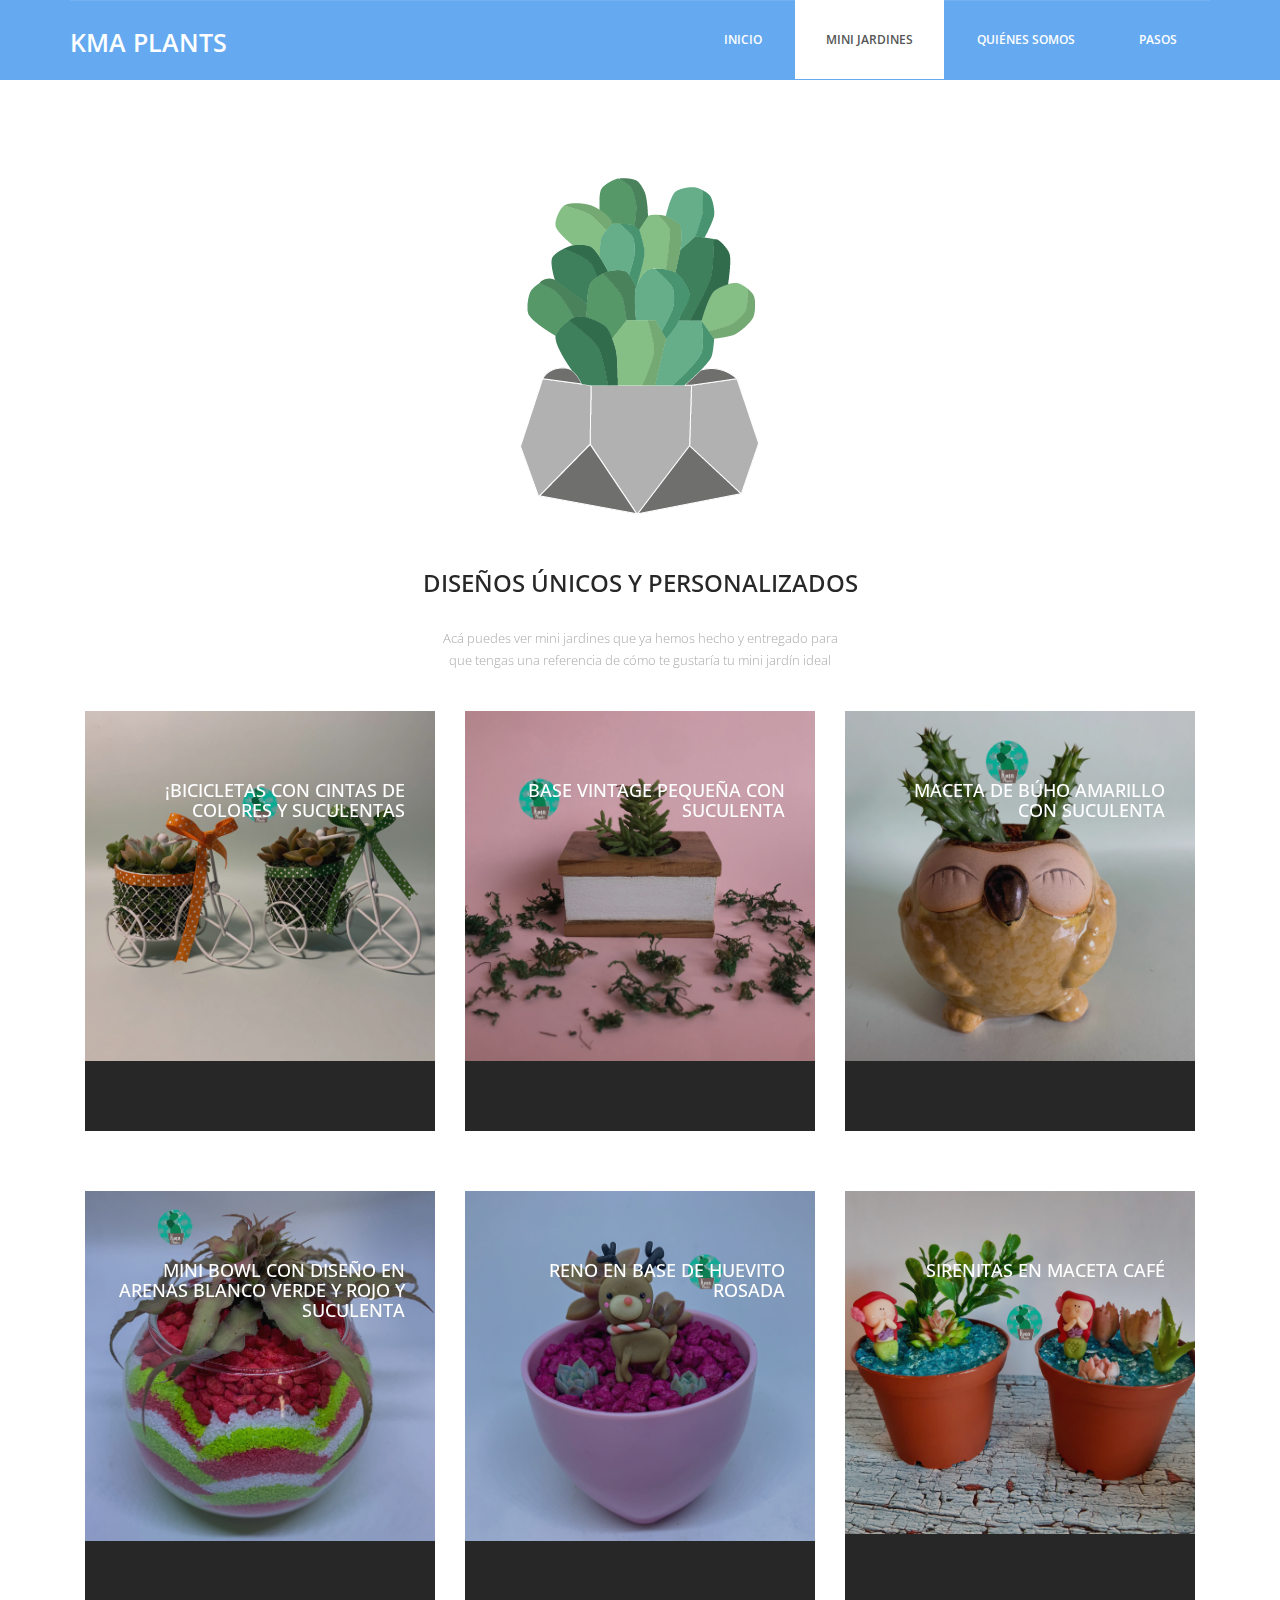
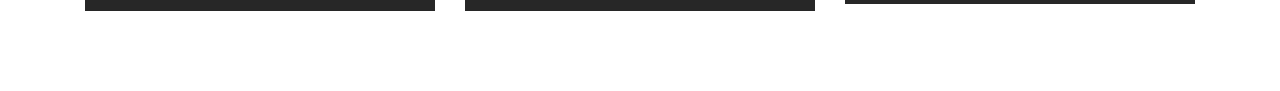
<file: gallery-s/gallery-s.html>
<!DOCTYPE html>
<html lang="en">
  <head>
    <meta charset="utf-8">
    <meta http-equiv="X-UA-Compatible" content="IE=edge">
    <meta name="viewport" content="width=device-width, initial-scale=1">
    <!-- The above 3 meta tags *must* come first in the head; any other head content must come *after* these tags -->
    <title>Day - HTML Bootstrap Template</title>

    <!-- Bootstrap -->
    <link href="css/bootstrap.min.css" rel="stylesheet">
	<link rel="stylesheet" href="css/font-awesome.min.css">
	<link rel="stylesheet" href="css/animate.css">
	<link href="css/animate.min.css" rel="stylesheet"> 
	<link href="css/style.css" rel="stylesheet" />	
    <!-- HTML5 shim and Respond.js for IE8 support of HTML5 elements and media queries -->
    <!-- WARNING: Respond.js doesn't work if you view the page via file:// -->
    <!--[if lt IE 9]>
    <script src="https://oss.maxcdn.com/html5shiv/3.7.2/html5shiv.min.js"></script>
    <script src="https://oss.maxcdn.com/respond/1.4.2/respond.min.js"></script>
    <![endif]-->
  </head>
  <body>	
	<header id="header">
        <nav class="navbar navbar-default navbar-static-top" role="banner">
            <div class="container">
                <div class="navbar-header">
                    <button type="button" class="navbar-toggle" data-toggle="collapse" data-target=".navbar-collapse">
                        <span class="sr-only">Toggle navigation</span>
                        <span class="icon-bar"></span>
                        <span class="icon-bar"></span>
                        <span class="icon-bar"></span>
                    </button>
                   <div class="navbar-brand">
						<a href="index.html"><h1>Kma Plants</h1></a>
					</div>
                </div>				
                <div class="navbar-collapse collapse">							
					<div class="menu">
						<ul class="nav nav-tabs" role="tablist">
							<li role="presentation"><a href="../index.html" >Inicio</a></li>
							<li role="presentation"><a href="#" class="active">Mini jardines</a></li>
							<li role="presentation"><a href="about.html">Quiénes somos</a></li>
							<li role="presentation"><a href="services.html">Pasos</a></li>			
						</ul>
					</div>
				</div>		
            </div><!--/.container-->
        </nav><!--/nav-->		
    </header><!--/header-->	
	
	<div class="gallery">
		<div class="text-center">
			<img src="img/gallery-icons-01.png" alt= "ilustración de cactus animado">
			<h2>Diseños únicos y personalizados</h2>
			<p>Acá puedes ver mini jardines que ya hemos hecho y entregado para <br> que tengas una referencia de cómo te gustaría tu mini jardín ideal</p>
		</div>
		<div class="container">		
			<div class="col-md-4">
				<figure class="effect-marley">
					<img src="img/Biciletas pequeñas.jpg" alt="Bicicletas pequeñas con suculentas" class="img-responsive"/>
					<figcaption>
						<h4>¡Bicicletas con cintas de colores y suculentas</h4>
						<p>Precio:2500 crc</p>				
					</figcaption>			
				</figure>
			</div>
			<div class="col-md-4">
				<figure class="effect-marley">
					<img src="img/Base vintage peque.jpg" alt="Cápsula de vidrio con cactus y suculentas" class="img-responsive"/>
					<figcaption>
						<h4>Base vintage pequeña con suculenta</h4>
						<p>Precio: 4900 crc</p>				
					</figcaption>			
				</figure>
			</div>
			<div class="col-md-4">
				<figure class="effect-marley">
					<img src="img/Maceta de buho amarillo.jpg" alt="Maceta en forma de búho de color amarillo con suculenta" class="img-responsive"/>
					<figcaption>
						<h4>Maceta de búho amarillo con suculenta</h4>
						<p>Precio: 5500 crc</p>				
					</figcaption>			
				</figure>
			</div>
		</div>
		
		<div class="container">
			<div class="col-md-4">
				<figure class="effect-marley">
					<img src="img/Mini boul con diseño en arenas blanco verde y rojo.jpg" alt="Mini boul con diseño en arenas blanco verde y rojo" class="img-responsive"/>
					<figcaption>
						<h4>Mini bowl con diseño en arenas blanco verde y rojo y suculenta</h4>
						<p> Precio: 5900 crc </p>				
					</figcaption>			
				</figure>
			</div>
			<div class="col-md-4">
				<figure class="effect-marley">
					<img src="img/Reno en base de huevito rosada.jpg" alt="Figurita de reno en base en forma de huevo rosada con piedras rosadas y una suculenta" class="img-responsive"/>
					<figcaption>
						<h4>Reno en base de huevito rosada</h4>
						<p> Precio: 4500 crc</p>				
					</figcaption>			
				</figure>
			</div>
			<div class="col-md-4">
				<figure class="effect-marley">
					<img src="img/Sirenitas en maceta cafe pequeña.jpg" alt="" class="img-responsive"/>
					<figcaption>
						<h4>Sirenitas en maceta café</h4>
						<p>Precio: 2500 crc c/u</p>				
					</figcaption>			
				</figure>
			</div>
		</div>
	</div>	
	
    <!-- jQuery (necessary for Bootstrap's JavaScript plugins) -->
    <script src="js/jquery.js"></script>		
    <!-- Include all compiled plugins (below), or include individual files as needed -->
    <script src="js/bootstrap.min.js"></script>	
	<script src="js/wow.min.js"></script>
	<script>
	wow = new WOW(
	 {
	
		}	) 
		.init();
	</script>	
  </body>
</html>
</file>
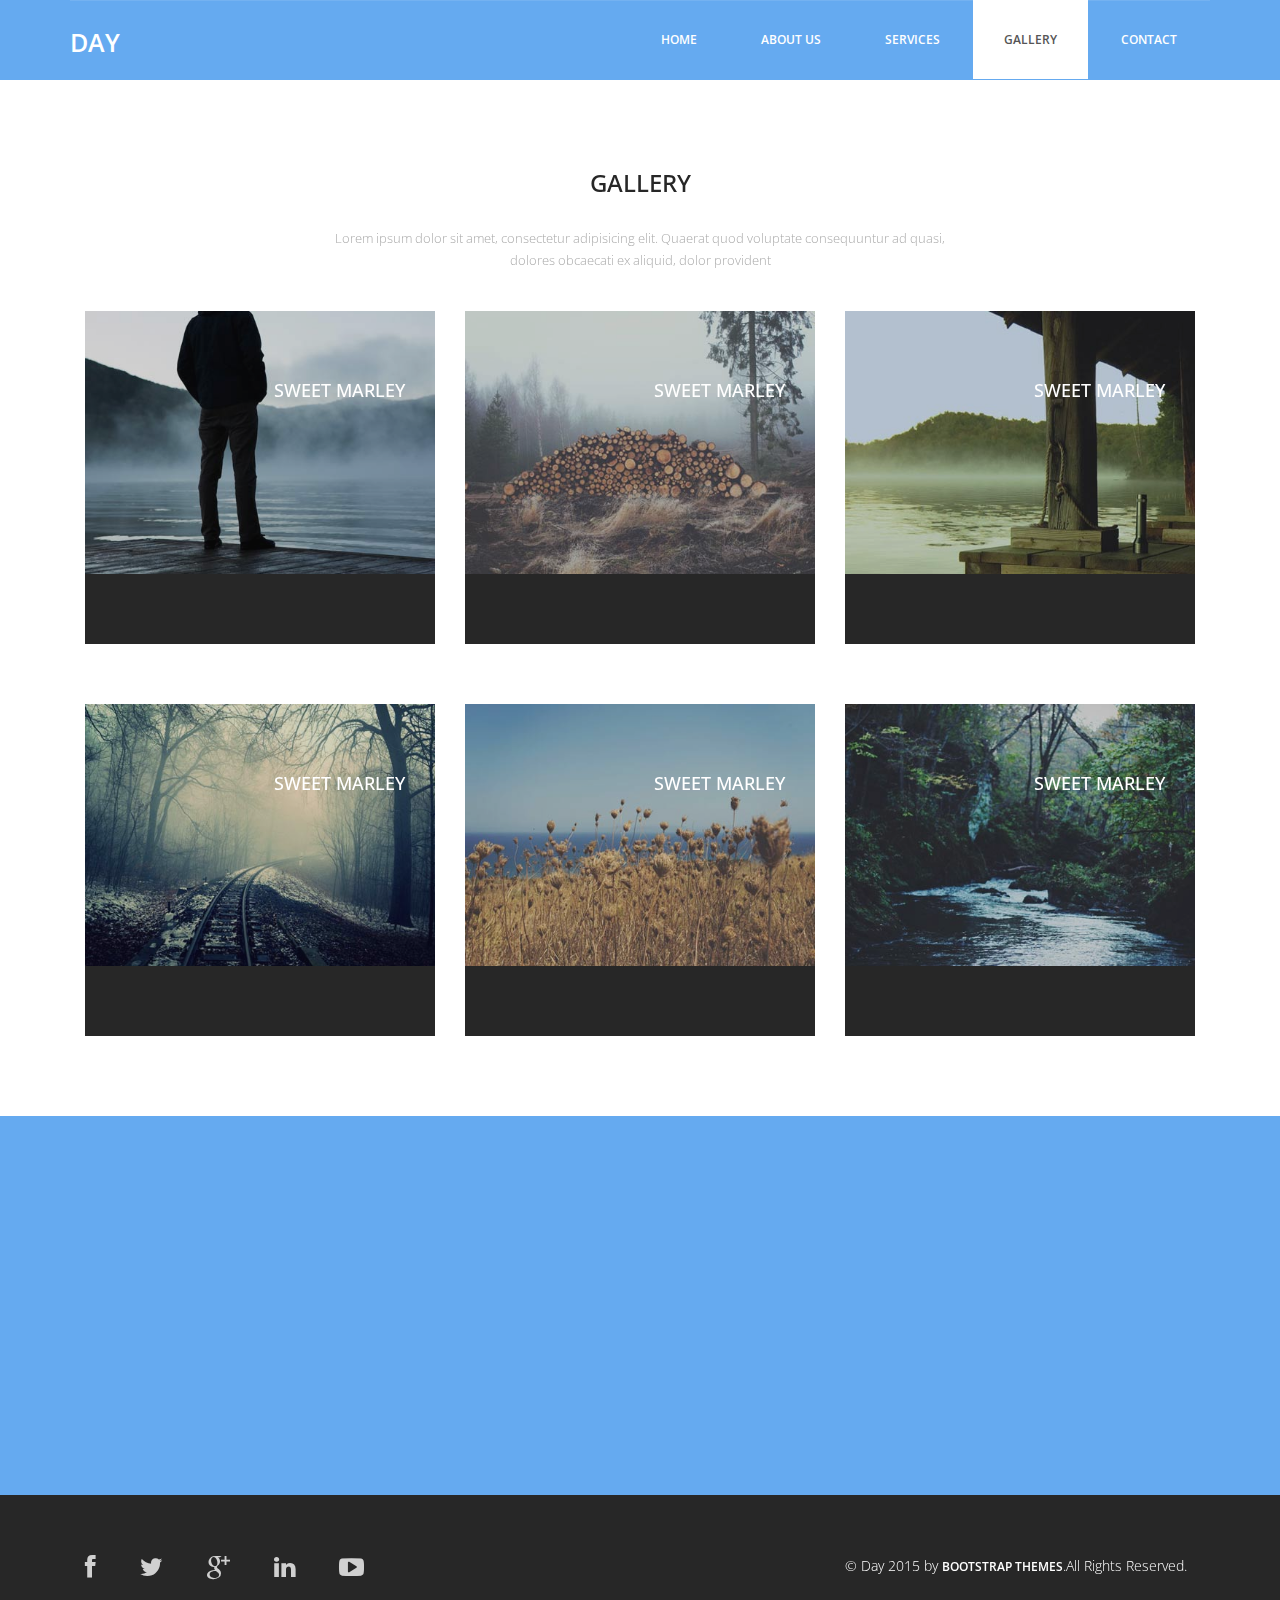
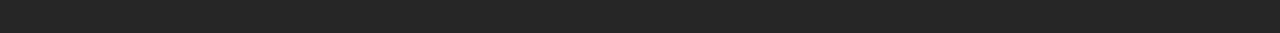
<file: gallery/gallery.html>
<!DOCTYPE html>
<html lang="en">
  <head>
    <meta charset="utf-8">
    <meta http-equiv="X-UA-Compatible" content="IE=edge">
    <meta name="viewport" content="width=device-width, initial-scale=1">
    <!-- The above 3 meta tags *must* come first in the head; any other head content must come *after* these tags -->
    <title>Day - HTML Bootstrap Template</title>

    <!-- Bootstrap -->
    <link href="css/bootstrap.min.css" rel="stylesheet">
	<link rel="stylesheet" href="css/font-awesome.min.css">
	<link rel="stylesheet" href="css/animate.css">
	<link href="css/animate.min.css" rel="stylesheet"> 
	<link href="css/style.css" rel="stylesheet" />	
    <!-- HTML5 shim and Respond.js for IE8 support of HTML5 elements and media queries -->
    <!-- WARNING: Respond.js doesn't work if you view the page via file:// -->
    <!--[if lt IE 9]>
    <script src="https://oss.maxcdn.com/html5shiv/3.7.2/html5shiv.min.js"></script>
    <script src="https://oss.maxcdn.com/respond/1.4.2/respond.min.js"></script>
    <![endif]-->
  </head>
  <body>	
	<header id="header">
        <nav class="navbar navbar-default navbar-static-top" role="banner">
            <div class="container">
                <div class="navbar-header">
                    <button type="button" class="navbar-toggle" data-toggle="collapse" data-target=".navbar-collapse">
                        <span class="sr-only">Toggle navigation</span>
                        <span class="icon-bar"></span>
                        <span class="icon-bar"></span>
                        <span class="icon-bar"></span>
                    </button>
                   <div class="navbar-brand">
						<a href="index.html"><h1>Day</h1></a>
					</div>
                </div>				
                <div class="navbar-collapse collapse">							
					<div class="menu">
						<ul class="nav nav-tabs" role="tablist">
							<li role="presentation"><a href="index.html" >Home</a></li>
							<li role="presentation"><a href="about.html">About Us</a></li>
							<li role="presentation"><a href="services.html">Services</a></li>
							<li role="presentation"><a href="gallery.html" class="active">Gallery</a></li>
							<li role="presentation"><a href="contact.html">Contact</a></li>						
						</ul>
					</div>
				</div>		
            </div><!--/.container-->
        </nav><!--/nav-->		
    </header><!--/header-->	
	
	<div class="gallery">
		<div class="text-center">
			<h2>Gallery</h2>
			<p>Lorem ipsum dolor sit amet, consectetur adipisicing elit. Quaerat quod voluptate consequuntur ad quasi,<br> dolores obcaecati ex aliquid, dolor provident </p>
		</div>
		<div class="container">		
			<div class="col-md-4">
				<figure class="effect-marley">
					<img src="img/8.jpg" alt="" class="img-responsive"/>
					<figcaption>
						<h4>sweet marley</h4>
						<p>Marley tried to convince her but she was not interested.</p>				
					</figcaption>			
				</figure>
			</div>
			<div class="col-md-4">
				<figure class="effect-marley">
					<img src="img/9.jpg" alt="" class="img-responsive"/>
					<figcaption>
						<h4>sweet marley</h4>
						<p>Marley tried to convince her but she was not interested.</p>				
					</figcaption>			
				</figure>
			</div>
			<div class="col-md-4">
				<figure class="effect-marley">
					<img src="img/10.jpg" alt="" class="img-responsive"/>
					<figcaption>
						<h4>sweet marley</h4>
						<p>Marley tried to convince her but she was not interested.</p>				
					</figcaption>			
				</figure>
			</div>
		</div>
		
		<div class="container">
			<div class="col-md-4">
				<figure class="effect-marley">
					<img src="img/11.jpg" alt="" class="img-responsive"/>
					<figcaption>
						<h4>sweet marley</h4>
						<p>Marley tried to convince her but she was not interested.</p>				
					</figcaption>			
				</figure>
			</div>
			<div class="col-md-4">
				<figure class="effect-marley">
					<img src="img/12.jpg" alt="" class="img-responsive"/>
					<figcaption>
						<h4>sweet marley</h4>
						<p>Marley tried to convince her but she was not interested.</p>				
					</figcaption>			
				</figure>
			</div>
			<div class="col-md-4">
				<figure class="effect-marley">
					<img src="img/13.jpg" alt="" class="img-responsive"/>
					<figcaption>
						<h4>sweet marley</h4>
						<p>Marley tried to convince her but she was not interested.</p>				
					</figcaption>			
				</figure>
			</div>
		</div>
	</div>	
	
	<footer>
		<div class="container">
			<div class="col-md-4 wow fadeInDown" data-wow-duration="1000ms" data-wow-delay="300ms">
				<h4>About Us</h4>
				<p>Day is tellus ac cursus commodo, mauesris condime ntum nibh, ut fermentum mas justo sitters.</p>						
				<div class="contact-info">
					<ul>
						<li><i class="fa fa-home fa"></i>Suite 54 Elizebth Street, Victoria State Newyork, USA </li>
						<li><i class="fa fa-phone fa"></i> +38 000 129900</li>
						<li><i class="fa fa-envelope fa"></i> info@domain.net</li>
					</ul>
				</div>
			</div>
			
			<div class="col-md-4 wow fadeInDown" data-wow-duration="1000ms" data-wow-delay="600ms">				
				<div class="text-center">
					<h4>Photo Gallery</h4>
					<ul class="sidebar-gallery">
						<li><a href="#"><img src="img/gallery1.png" alt="" /></a></li>
						<li><a href="#"><img src="img/gallery2.png" alt="" /></a></li>
						<li><a href="#"><img src="img/gallery3.png" alt="" /></a></li>
						<li><a href="#"><img src="img/gallery4.png" alt="" /></a></li>
						<li><a href="#"><img src="img/gallery5.png" alt="" /></a></li>
						<li><a href="#"><img src="img/gallery6.png" alt="" /></a></li>					
					</ul>
				</div>
			</div>
			
			<div class="col-md-4 wow fadeInDown" data-wow-duration="1000ms" data-wow-delay="900ms">				
				<div class="">
					<h4>Newsletter Registration</h4>
					<p>Subscribe today to receive the latest Day news via email. You may unsubscribe from this service at any time</p>
					<div class="btn-gamp">		
						<input type="email" class="form-control" id="exampleInputEmail3" placeholder="Enter Email">
					</div>
					<div class="btn-gamp">
						<a type="submit" class="btn btn-default">Subscribe</a>
					</div>
				
			</div>
			
		</div>	
	</footer>
	
	<div class="sub-footer">
		<div class="container">
			<div class="social-icon">
				<div class="col-md-4">
					<ul class="social-network">
						<li><a href="#" class="fb tool-tip" title="Facebook"><i class="fa fa-facebook"></i></a></li>
						<li><a href="#" class="twitter tool-tip" title="Twitter"><i class="fa fa-twitter"></i></a></li>
						<li><a href="#" class="gplus tool-tip" title="Google Plus"><i class="fa fa-google-plus"></i></a></li>
						<li><a href="#" class="linkedin tool-tip" title="Linkedin"><i class="fa fa-linkedin"></i></a></li>
						<li><a href="#" class="ytube tool-tip" title="You Tube"><i class="fa fa-youtube-play"></i></a></li>
					</ul>	
				</div>
			</div>
			
			<div class="col-md-4 col-md-offset-4">
				<div class="copyright">
					&copy; Day 2015 by <a target="_blank" href="http://bootstraptaste.com/" title="Free Twitter Bootstrap WordPress Themes and HTML templates">Bootstrap Themes</a>.All Rights Reserved.
				</div>
                <!-- 
                    All links in the footer should remain intact. 
                    Licenseing information is available at: http://bootstraptaste.com/license/
                    You can buy this theme without footer links online at: http://bootstraptaste.com/buy/?theme=Day
                -->
			</div>						
		</div>				
	</div>
	
    <!-- jQuery (necessary for Bootstrap's JavaScript plugins) -->
    <script src="js/jquery.js"></script>		
    <!-- Include all compiled plugins (below), or include individual files as needed -->
    <script src="js/bootstrap.min.js"></script>	
	<script src="js/wow.min.js"></script>
	<script>
	wow = new WOW(
	 {
	
		}	) 
		.init();
	</script>	
  </body>
</html>
</file>
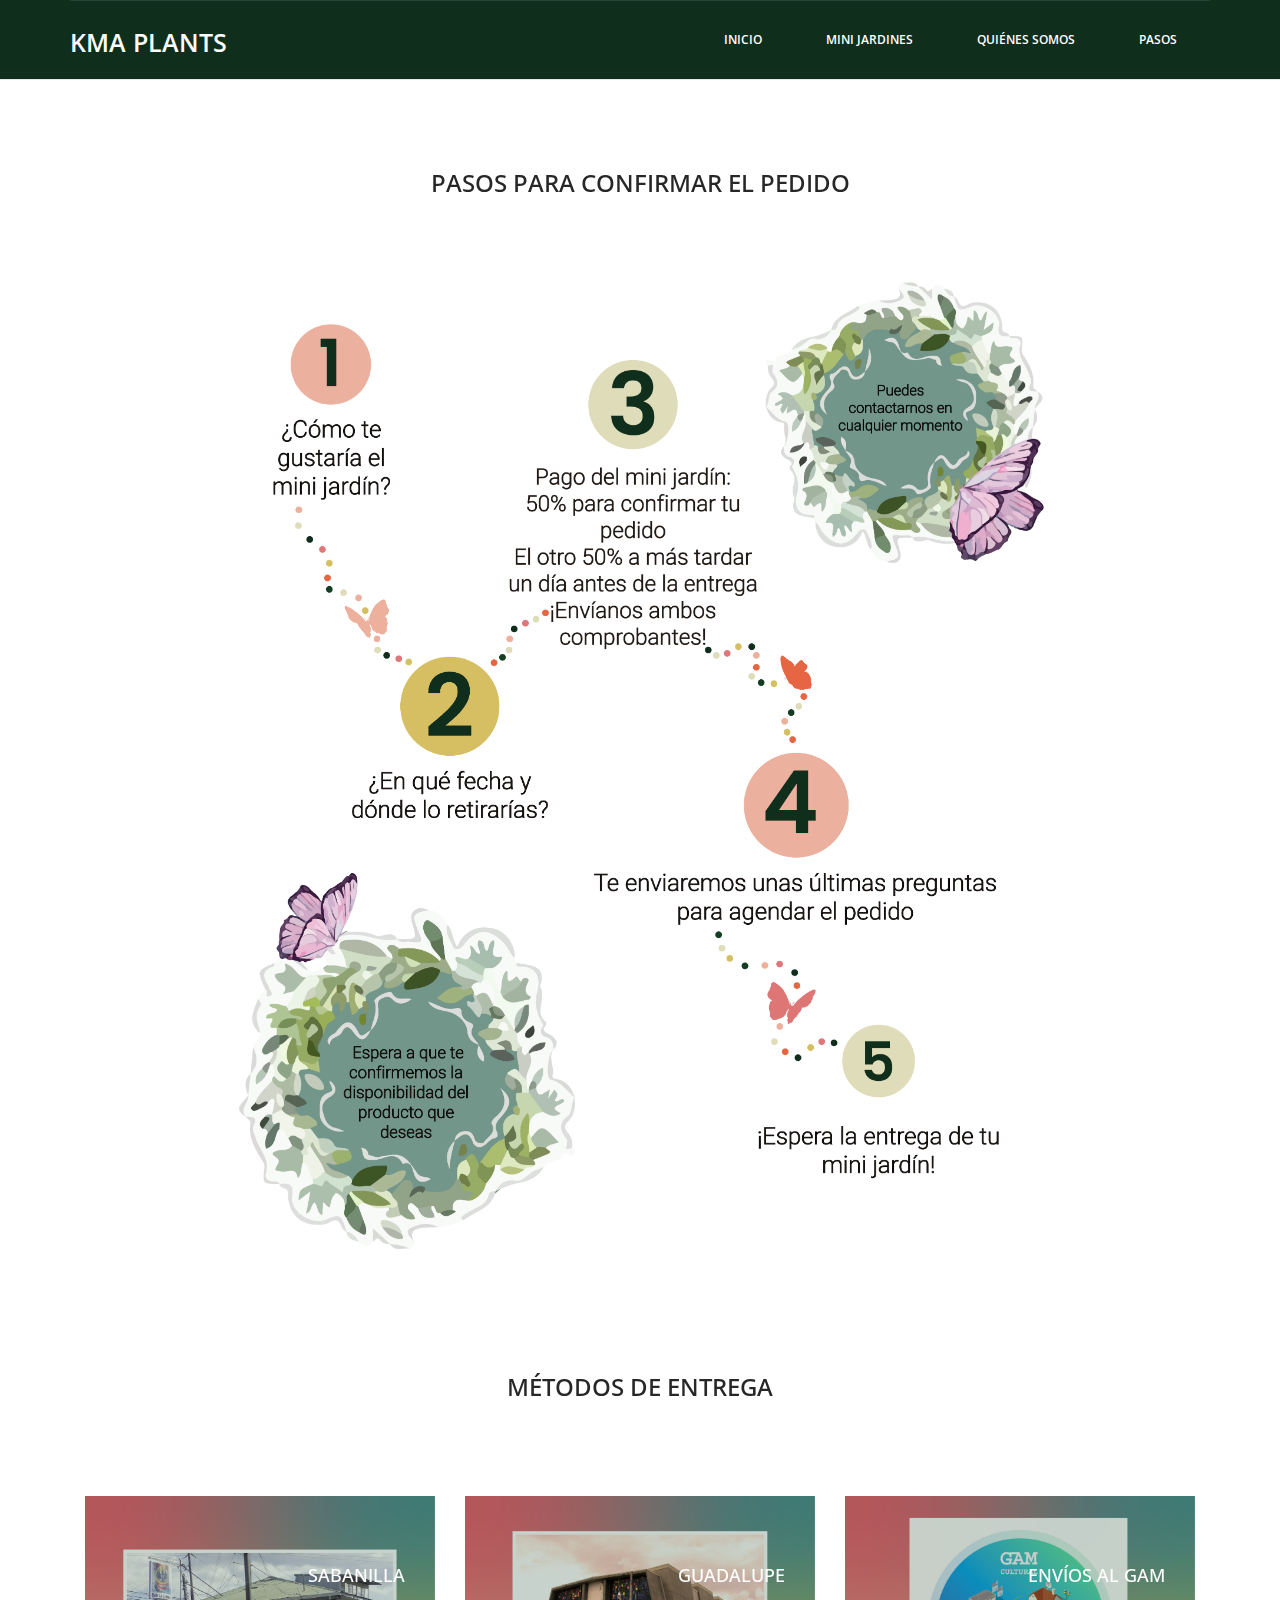
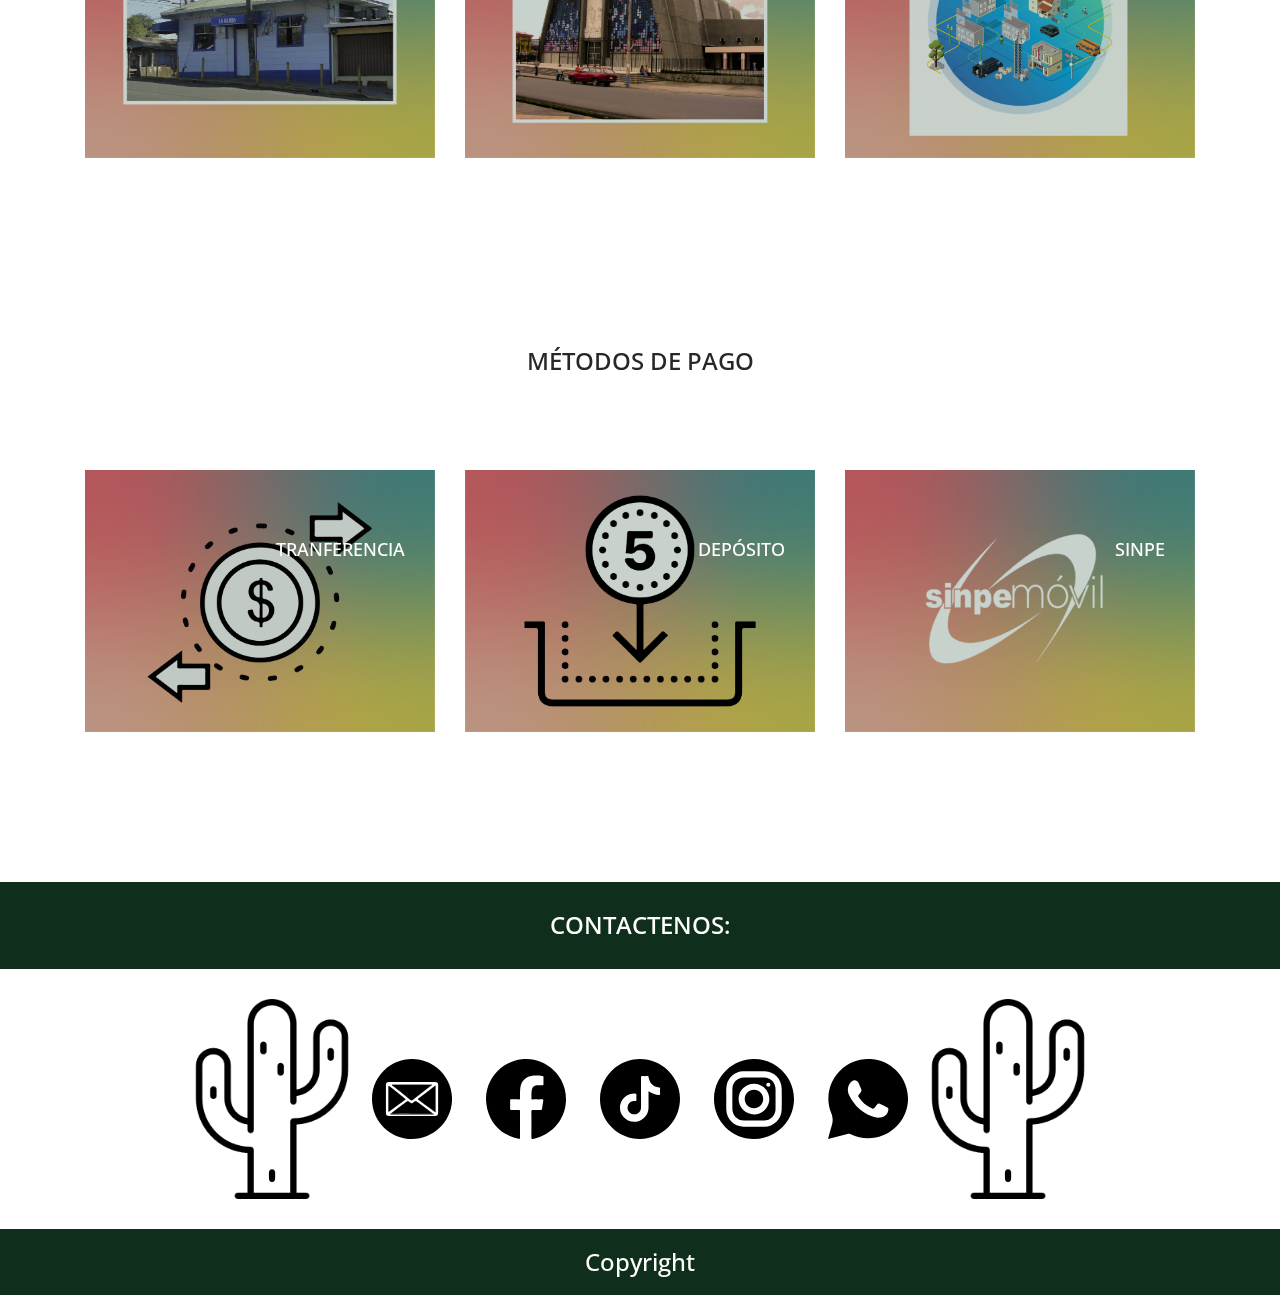
<file: components/steps/pasos.html>
<!DOCTYPE html>
<html lang="en">
  <head>
    <meta charset="utf-8">
    <meta http-equiv="X-UA-Compatible" content="IE=edge">
    <meta name="viewport" content="width=device-width, initial-scale=1">
    <!-- The above 3 meta tags *must* come first in the head; any other head content must come *after* these tags -->
    <title>Kma Plants website</title>

    <!-- Bootstrap -->
    <link href="css/bootstrap.min.css" rel="stylesheet">
	<link rel="stylesheet" href="css/font-awesome.min.css">
	<link rel="stylesheet" href="css/animate.css">
	<link href="css/animate.min.css" rel="stylesheet"> 
	<link href="css/style.css" rel="stylesheet" />	
    <!-- HTML5 shim and Respond.js for IE8 support of HTML5 elements and media queries -->
    <!-- WARNING: Respond.js doesn't work if you view the page via file:// -->
    <!--[if lt IE 9]>
    <script src="https://oss.maxcdn.com/html5shiv/3.7.2/html5shiv.min.js"></script>
    <script src="https://oss.maxcdn.com/respond/1.4.2/respond.min.js"></script>
    <![endif]-->
  </head>
  <body>	
	<header id="header">
        <nav class="navbar navbar-default navbar-static-top" role="banner">
            <div class="container">
                <div class="navbar-header">
                    <button type="button" class="navbar-toggle" data-toggle="collapse" data-target=".navbar-collapse">
                        <span class="sr-only">Toggle navigation</span>
                        <span class="icon-bar"></span>
                        <span class="icon-bar"></span>
                        <span class="icon-bar"></span>
                    </button>
                   <div class="navbar-brand">
						<a href="index.html"><h1>Kma Plants</h1></a>
					</div>
                </div>				
                <div class="navbar-collapse collapse">							
					<div class="menu">
						<ul class="nav nav-tabs" role="tablist">
							<li role="presentation"><a href="../../index.html" >Inicio</a></li>
                            <li role="presentation"><a href="../main-gallery/main-gallery.html">Mini jardines</a></li>
							<li role="presentation"><a href="../about/about.html">Quiénes somos</a></li>
							<li role="presentation"><a href="#">Pasos</a></li>					
						</ul>
					</div>
				</div>		
            </div><!--/.container-->
        </nav><!--/nav-->		
    </header><!--/header-->	
	
	<div class="gallery">
		<div class="text-center">
			<h2>Pasos para confirmar el pedido</h2>
		</div>
		<div class="img-info-size">
		<img class="img_info_kmaplants img_info_container" src="../../img/Kma Plants info vrs 5.png" alt="">
	    </div>
		<div>
			<h2 class="h2_entrega">Métodos de entrega</h2>
		</div>
		<div class="container">		
			<div class="col-md-4">
				<figure class="effect-marley">
					<img src="img/sabanilla.png" alt="" class="img-responsive"/>
					<figcaption>
						<h4>Sabanilla</h4>				
					</figcaption>			
				</figure>
			</div>
			<div class="col-md-4">
				<figure class="effect-marley">
					<img src="img/guadalupe.png" alt="" class="img-responsive"/>
					<figcaption>
						<h4>Guadalupe</h4>		
					</figcaption>			
				</figure>
			</div>
			<div class="col-md-4">
				<figure class="effect-marley">
					<img src="img/GAM.png" alt="" class="img-responsive"/>
					<figcaption>
						<h4>Envíos al GAM</h4>			
					</figcaption>			
				</figure>
			</div>
		</div>

		<div>
			<h2 class="h2_pago">Métodos de pago</h2>
		</div>
		<div class="container">
			<div class="col-md-4">
				<figure class="effect-marley">
					<img src="img/transferencia.png" alt="" class="img-responsive"/>
					<figcaption>
						<h4>Tranferencia</h4>			
					</figcaption>			
				</figure>
			</div>
			<div class="col-md-4">
				<figure class="effect-marley">
					<img src="img/deposito.png" alt="" class="img-responsive"/>
					<figcaption>
						<h4>Depósito</h4>			
					</figcaption>			
				</figure>
			</div>
			<div class="col-md-4">
				<figure class="effect-marley">
					<img src="img/sinpe.png" alt="" class="img-responsive"/>
					<figcaption>
						<h4>Sinpe</h4>			
					</figcaption>			
				</figure>
			</div>
		</div>
	</div>	
	
	<footer>
		<h2 class="h2_contactenos">Contactenos:</h2>
		<div class="icons-backgroud">
			<img class="cactus" src="../../img/cactus.png" alt="icono de cactus">
			<div class="social">
				<a href="mailto:kmaplants@gmail.com"><img class="img-email" src="../../img/email.svg" alt="link e-mail"></a>
				<a href="https://m.facebook.com/kmaplants"><img class="img-face" src="../../img/facebook.svg" alt="link facebook"></a>
				<a href="https://vm.tiktok.com/ZMdGEYpoB/"><img class="img-tiktok" src="../../img/tiktok.svg" alt="link tiktok"></a>
				<a href="https://www.instagram.com/kma_plants/"><img class="img-insta" src="../../img/instagram.svg" alt="link instagram"></a>
				<a href="https://api.whatsapp.com/send?phone=50686916883"><img class="img-whatsapp" src="../../img/whatsapp.svg" alt="link whatsapp"></a>
			</div>
			<img class="cactus" src="../../img/cactus.png" alt="icono de cactus">
		</div>
		<div class="margin-copy">
		<h3 class="h3_copy">Copyright</h3>
	    </div>

	</footer>
	
    <!-- jQuery (necessary for Bootstrap's JavaScript plugins) -->
    <script src="js/jquery.js"></script>		
    <!-- Include all compiled plugins (below), or include individual files as needed -->
    <script src="js/bootstrap.min.js"></script>	
	<script src="js/wow.min.js"></script>
	<script>
	wow = new WOW(
	 {
	
		}	) 
		.init();
	</script>	
  </body>
</html>
</file>
<file: gallery-s/css/style.css>
/* ==== Google font ==== */
@import url(http://fonts.googleapis.com/css?family=Open+Sans:400,300,700,600);
@import url('font-awesome.css');
/* ==== overwrite bootstrap standard ==== */
@import url('animate.css');



body {
	font-family:'Open Sans', Arial, sans-serif;
	font-size:14px;
	font-weight:300;
	line-height:1.6em;
	color:#fff;
	background-color:#fff;
	overflow-x:hidden;
}

hi,h2,h3,h4,h5,h6 {
	color:#272727;
	line-height:1.1em;
}

p {
	color:#aaa;
	font-size:13px;
}
a {
    text-decoration:none;
    transition: all 0.1s ease-in-out;
    -moz-transition: all 0.1s ease-in-out;
    -webkit-transition: all 0.1s ease-in-out;
    -o-transition: all 0.1s ease-in-out;
    outline: none;
	color:#272727;
}
a:hover {
	text-decoration: none;
	color:#aaa;	
	}

.btn {
	border-radius:0;
	margin-top:10px;
	background-color: #65AAF0;
	text-transform:uppercase;
	border-color:#fff;
	font-size:14px;
}

.btn:hover {
	background-color: #fff;
	border-color:#f2f2f2;
	color:#272727;	
}
	
/*===========================
  Menu and Navigation
============================ */
.navbar-brand {
  float: left;
  height: 50px;
  padding: 15px 15px;
  font-size: 18px;
  line-height: 20px;
}

.navbar-brand h1 {
	margin-top:9px;
	padding-top:5px;
	float: left;	
	font-size: 25px;	
	color:#fff;	
	text-transform:uppercase;
	font-weight:600;
}

.menu {
	font-size:12px;
	float:right;
	text-transform:uppercase;
	font-weight:600;	
}

.navbar-collapse {
  padding-right: 15px;
  padding-left: 15px;
  overflow-x: visible;
  -webkit-overflow-scrolling: touch;
  border-top: 0px solid transparent;
  -webkit-box-shadow: inset 0 1px 0 rgba(255, 255, 255, .1);
          box-shadow: inset 0 1px 0 rgba(255, 255, 255, .1);
}
.navbar-collapse.in {
  overflow-y: auto;
}

.menu ul.nav-tabs li {
	color:#fff;	
}

.nav-tabs {
	border-bottom: 0;
}
.nav-tabs > li {
	float: left;
	margin-bottom: 0;
}

.nav-tabs > li > a {	
	border-radius:0;
	color:#fff;
	padding:30px;
}

.nav-tabs > li > a:hover {
	color:#272727;
	background:#fff;	
} 

.nav-tabs > li a.active {
	color: #555;
	cursor: default;
	background-color: #fff;
	border: 1px solid #fff;
	border-bottom-color:#fff;
}

.navbar-default {
	background-color: #65AAF0;
	border-color:#65AAF0;
}

/*===========================
  slider
============================ */
.slider {
	position: relative;	
	margin-top:-20px;
}

#carousel-slider {
  position: relative;
}

#carousel-slider .carousel-indicators {
  bottom: -25px;
}

#carousel-slider .carousel-indicators li {
  border: 1px solid #ffbd20;
}

#carousel-slider a i {
	border-radius:50%;
	font-size: 30px;
	height: 50px;
	padding: 10px;
	position: absolute;
	top: 50%;
	width: 50px;
	color:#65AAF0;
	background:#65AAF0;
	color:#fff;
}

#carousel-slider a i:hover {
	background:#65AAF0;
	color:#fff;
	border: 1px solid #65AAF0;
}

#carousel-slider 
.carousel-control {
	width:inherit;
}

#carousel-slider .carousel-control.left i {
	left:50px;
	top:265px;
}

#carousel-slider .carousel-control.right i {
	right: 50px;
	top:265px;
}

.carousel-caption {
	position: absolute;
	right: 15%;
	bottom: 300px;
	font-size:40px;
	left: 15%;
	z-index: 10;
	padding-bottom: 0px;
	color: #fff;
	text-align: center;
}

.carousel-caption  h2 {
	font-size:60px;
	color: #fff;
}

.carousel-caption  h2 span {
	font-size:60px;
	color: #fff;
}

.carousel-caption  p {
	font-size:30px;
	margin-top:30px;
	margin-bottom:20px;
	color:#fff;
	padding:10px;
	background:#65AAF0;
}

.carousel-inner .form-inline .form-group button[type="livedemo"]{
	padding:20px 60px;
	font-size:20px;
	background:#65AAF0;
	color:#fff;
	border-radius:0;
	border-color:#fff;
	text-transform:uppercase;
}

.carousel-inner .form-inline .form-group button[type="livedemo"]:hover {
	color:#272727;
	opacity: 0.8;
	-webkit-transition: color 300ms, background-color 300ms;
  -moz-transition: color 300ms, background-color 300ms;
  -o-transition:  color 300ms, background-color 300ms;
  transition:  color 300ms, background-color 300ms;
}

.carousel-inner .form-inline .form-group button[type="getnow"]{
	padding:20px 60px;
	font-size:20px;
	background:#fff;
	color:#272727;
	border-radius:0;
	text-transform:uppercase;
	border: 1px solid #fff;
}

.carousel-inner .form-inline .form-group button[type="getnow"]:hover {
	color:#fff;
	border-color:#fff;
	background:#65AAF0;
	-webkit-transition: color 300ms, background-color 300ms;
  -moz-transition: color 300ms, background-color 300ms;
  -o-transition:  color 300ms, background-color 300ms;
  transition:  color 300ms, background-color 300ms;
}

.form-inline {
	margin-top:50px;	
}

/*===========================
  about
============================ */

.about {
	padding:80px 0 80px 0;
	background:#fff;
}

.about .text-center h2 {
	text-transform:uppercase;
	font-weight:550;
	font-size:24px;
}

.about .text-center p {
	margin-top:20px;
	margin-bottom:80px;
	color:#aaa;
} 

.btn-gamp a {
  float: right;
  font-size: 12px;
  text-transform: uppercase;
  letter-spacing: 3px;
  color: #272727;
  border: 2px solid #272727;
  width: 180px;
  height: 60px;
  text-align: center;
  display: inline-block;
  line-height: 56px;
}

.btn-gamp a:hover {
  opacity: 0.8;
  transition: all 0.5s;
}

.gamp-btn a {
  float: left;
  font-size: 12px;
  text-transform: uppercase;
  letter-spacing: 3px;
  background: #272727;
  color: #ffffff;
  width: 180px;
  height: 60px;
  text-align: center;
  display: inline-block;
  line-height: 60px;
}
.gamp-btn a:hover {
  color: #ffffff;
  opacity: 0.8;
  transition: all 0.5s;
}

.center span {
	color:#E8CE0E;
}

#about-us {
	margin-bottom:50px;
}

#about-us .text-center h2 {
	text-transform:uppercase;
	font-weight:550;
	font-size:24px;
	margin-bottom:30px;
}

.skill_text {
  display: block;
  margin-bottom: 60px;
  margin-top: 25px;
  overflow: hidden;
}

.sinlge-skill {
  background:#f2f2f2;
  border-radius: 100%;
  color: #FFFFFF;
  font-size: 22px;
  font-weight: bold;
  height: 200px;
  position: relative;
  width: 200px;
  text-transform: uppercase;
  overflow: hidden;
  margin: 30px 0;
}

.sinlge-skill p em {
  color: #FFFFFF;
  font-size: 38px;
}

.sinlge-skill p {
  line-height: 1;
   color: #FFFFFF;
}

.joomla-skill, 
.html-skill, 
.css-skill, 
.wp-skill {
  position: absolute;
  height: 100%;
  bottom: 0;
  width:100%;
  border-radius: 100%;
  padding: 70px 0;
  text-align: center;
}

.joomla-skill {
  background: rgb(242,242,242); /* Old browsers */
  background: -moz-linear-gradient(top, rgba(242,242,242,1) 0%, rgba(242,242,242,1) 28%, rgba(45,125,164,1) 28%); /* FF3.6+ */
  background: -webkit-gradient(linear, left top, left bottom, color-stop(0%,rgba(242,242,242,1)), color-stop(28%,rgba(242,242,242,1)), color-stop(28%,rgba(45,125,164,1))); /* Chrome,Safari4+ */
  background: -webkit-linear-gradient(top, rgba(242,242,242,1) 0%,rgba(242,242,242,1) 28%,rgba(45,125,164,1) 28%); /* Chrome10+,Safari5.1+ */
  background: -o-linear-gradient(top, rgba(242,242,242,1) 0%,rgba(242,242,242,1) 28%,rgba(45,125,164,1) 28%); /* Opera 11.10+ */
  background: -ms-linear-gradient(top, rgba(242,242,242,1) 0%,rgba(242,242,242,1) 28%,rgba(45,125,164,1) 28%); /* IE10+ */
  background: linear-gradient(to bottom, rgba(242,242,242,1) 0%,rgba(242,242,242,1) 28%,rgba(45,125,164,1) 28%); /* W3C */
  filter: progid:DXImageTransform.Microsoft.gradient( startColorstr='#f2f2f2', endColorstr='#2d7da4',GradientType=0 ); /* IE6-9 */    
}

.html-skill {
  background: rgb(242,242,242); /* Old browsers */
  background: -moz-linear-gradient(top, rgba(242,242,242,1) 0%, rgba(242,242,242,1) 9%, rgba(106,164,47,1) 9%); /* FF3.6+ */
  background: -webkit-gradient(linear, left top, left bottom, color-stop(0%,rgba(242,242,242,1)), color-stop(9%,rgba(242,242,242,1)), color-stop(9%,rgba(106,164,47,1))); /* Chrome,Safari4+ */
  background: -webkit-linear-gradient(top, rgba(242,242,242,1) 0%,rgba(242,242,242,1) 9%,rgba(106,164,47,1) 9%); /* Chrome10+,Safari5.1+ */
  background: -o-linear-gradient(top, rgba(242,242,242,1) 0%,rgba(242,242,242,1) 9%,rgba(106,164,47,1) 9%); /* Opera 11.10+ */
  background: -ms-linear-gradient(top, rgba(242,242,242,1) 0%,rgba(242,242,242,1) 9%,rgba(106,164,47,1) 9%); /* IE10+ */
  background: linear-gradient(to bottom, rgba(242,242,242,1) 0%,rgba(242,242,242,1) 9%,rgba(106,164,47,1) 9%); /* W3C */
  filter: progid:DXImageTransform.Microsoft.gradient( startColorstr='#f2f2f2', endColorstr='#6aa42f',GradientType=0 ); /* IE6-9 */
}

.css-skill {
  background: rgb(242,242,242); /* Old browsers */
  background: -moz-linear-gradient(top, rgba(242,242,242,1) 0%, rgba(242,242,242,1) 32%, rgba(255,189,32,1) 32%); /* FF3.6+ */
  background: -webkit-gradient(linear, left top, left bottom, color-stop(0%,rgba(242,242,242,1)), color-stop(32%,rgba(242,242,242,1)), color-stop(32%,rgba(255,189,32,1))); /* Chrome,Safari4+ */
  background: -webkit-linear-gradient(top, rgba(242,242,242,1) 0%,rgba(242,242,242,1) 32%,rgba(255,189,32,1) 32%); /* Chrome10+,Safari5.1+ */
  background: -o-linear-gradient(top, rgba(242,242,242,1) 0%,rgba(242,242,242,1) 32%,rgba(255,189,32,1) 32%); /* Opera 11.10+ */
  background: -ms-linear-gradient(top, rgba(242,242,242,1) 0%,rgba(242,242,242,1) 32%,rgba(255,189,32,1) 32%); /* IE10+ */
  background: linear-gradient(to bottom, rgba(242,242,242,1) 0%,rgba(242,242,242,1) 32%,rgba(255,189,32,1) 32%); /* W3C */
  filter: progid:DXImageTransform.Microsoft.gradient( startColorstr='#f2f2f2', endColorstr='#ffbd20',GradientType=0 ); /* IE6-9 */
}

.wp-skill {
  background: rgb(242,242,242); /* Old browsers */
  background: -moz-linear-gradient(top, rgba(242,242,242,1) 0%, rgba(242,242,242,1) 19%, rgba(219,54,21,1) 19%); /* FF3.6+ */
  background: -webkit-gradient(linear, left top, left bottom, color-stop(0%,rgba(242,242,242,1)), color-stop(19%,rgba(242,242,242,1)), color-stop(19%,rgba(219,54,21,1))); /* Chrome,Safari4+ */
  background: -webkit-linear-gradient(top, rgba(242,242,242,1) 0%,rgba(242,242,242,1) 19%,rgba(219,54,21,1) 19%); /* Chrome10+,Safari5.1+ */
  background: -o-linear-gradient(top, rgba(242,242,242,1) 0%,rgba(242,242,242,1) 19%,rgba(219,54,21,1) 19%); /* Opera 11.10+ */
  background: -ms-linear-gradient(top, rgba(242,242,242,1) 0%,rgba(242,242,242,1) 19%,rgba(219,54,21,1) 19%); /* IE10+ */
  background: linear-gradient(to bottom, rgba(242,242,242,1) 0%,rgba(242,242,242,1) 19%,rgba(219,54,21,1) 19%); /* W3C */
  filter: progid:DXImageTransform.Microsoft.gradient( startColorstr='#f2f2f2', endColorstr='#db3615',GradientType=0 ); /* IE6-9 */
}

.skill-wrap {
  display: block;
  overflow: hidden;
  margin: 60px 0;
}

.team .text-center h2 {
	text-transform:uppercase;
	font-weight:550;
	font-size:24px;
	margin-bottom:30px;
}

.team .text-center p {
	margin-bottom:50px;
}

.team h4 {
  margin-top: 0;
  text-transform: uppercase;
}

.team h5 {
  font-weight: 300;
}

.single-profile-top, 
.single-profile-bottom {
  font-weight: 400;
  line-height: 24px;
}

.single-profile-top, 
.single-profile-bottom  {
  border: 1px solid #ddd;
  padding: 15px;
  position: relative;
}

.media_image {
  margin-bottom: 10px;
}

.team .btn {
  background:transparent;
  font-size: 12px;
  font-weight: 300;
  margin-bottom: 3px;
  padding: 1px 5px;
  text-transform: uppercase;
  border:1px solid#ddd;
  margin-right: 3px;
}


ul.social_icons,
ul.tag {
  list-style: none;
  padding: 0;
  margin: 10px 0;
  display: block;
}

ul.social_icons li,
ul.tag li {
  display: inline-block;
  margin-right: 5px;
}

ul.social_icons li  a i{
  border-radius: 50%;
  color: #FFFFFF;
  height: 25px;
  line-height: 25px;
  font-size: 12px;
  padding: 0;
  text-align: center;
  width: 25px;
  opacity:.8;
}

.team .social_icons .fa-facebook:hover, 
.team .social_icons .fa-twitter:hover, 
.team .social_icons .fa-google-plus:hover {
  transform: rotate(360deg);
  -ms-transform:rotate(360deg);
  -webkit-transform:rotate(360deg); 
  transition-duration:2s;
  transition-property: all;
  transition-timing-function: ease;
  opacity:1;
  transition: all 0.9s ease 0s;
  -moz-transition: all 0.9s ease 0s;
  -webkit-transition: all 0.9s ease 0s;
  -o-transition: all 0.9s ease 0s;
}

.team .social_icons .fa-facebook {
  background: #0182c4;
}

.team .social_icons .fa-twitter {
  background: #20B8FF
}

.team .social_icons .fa-google-plus {
  background: #D34836
}


.team-bar .first-one-arrow {
  float: left;
  margin-right: 30px;
  width: 2%;
}

.team-bar .first-arrow {
  float: left;
  margin-left: 5px;
  margin-right: 35px;
  width: 22%;
}

.team-bar .second-arrow {
  float: left;
  margin-left: 5px;
  width: 21%;
}

.team-bar .third-arrow {
  float: left;
  margin-left: 40px;
  margin-right: 12px;
  width: 22%;
}

.team-bar .fourth-arrow {
  float: left;
  margin-left: 25px;
  width: 20%;
}

.team-bar .first-one-arrow hr {
  border-bottom: 1px solid #2D7DA4;
  border-top: 1px solid #2D7DA4;
 }

.team-bar .first-arrow hr {
  border-bottom: 1px solid #2D7DA4;
  border-top: 1px solid #2D7DA4;
 }

.team-bar .second-arrow hr {
  border-bottom: 1px solid #6aa42f;
  border-top: 1px solid #6aa42f;
}

.team-bar .third-arrow hr {
  border-bottom: 1px solid #FFBD20;
  border-top: 1px solid #FFBD20;

}

.team-bar .fourth-arrow hr {
  border-bottom: 1px solid #db3615;
  border-top: 1px solid #db3615;
}

.team-bar {
  margin-bottom: 15px;
  margin-top: 30px;
  position: relative;
}

.team-bar i {
  border-radius: 50%;
  color: #FFFFFF;
  display: block;
  height: 24px;
  line-height: 24px;
  margin-top: -32px;
  overflow: hidden;
  padding: 0;
  text-align: center;
  width: 24px;
  position: absolute;
}

.team-bar .first-arrow .fa-angle-up {
  background:#2D7DA4;
  margin-left:-33px
 }

.team-bar .second-arrow .fa-angle-down {
  background:#6AA42F;
  margin-left: -33px;
}

.team-bar .third-arrow .fa-angle-up {
  background:#FFBD20;
  margin-left: -32px;
}

.team-bar .fourth-arrow .fa-angle-down {
  background:#db3615;
  margin-left: -32px;
}

.team .single-profile-top:before, 
.team .single-profile-top:after {
  content: "";
  position: absolute;
  width: 0;
  height: 0;
  border-style: solid;
}

.team .single-profile-top:before {
  left:26px;
  bottom: -20px;
  border-width: 10px;
  border-color:#fff transparent transparent transparent;
  z-index: 1;
}

.team .single-profile-top:after {
  left: 25px;
  bottom: -22px;
  border-style: solid;
  border-width: 11px;
  border-color:#ddd transparent transparent transparent;
  z-index: 0;
}

.team .single-profile-bottom:before,
.team .single-profile-bottom:after {
  position: absolute;
  content:"";
  width: 0;
  height: 0;
  border-style: solid;
}

.team .single-profile-bottom:before {
  left:30px;
  top: -20px;
  border-width: 10px;
  border-color: transparent transparent #fff transparent;
  z-index: 1;
}

.team .single-profile-bottom:after {
  left: 29px;
  top: -22px;
  border-style: solid;
  border-width: 11px;
  border-color: transparent transparent #DDD transparent;
  z-index: 0;
}

/*===========================
  services
============================ */

.services {
	padding:80px 0 80px 0;
}

.services .text-center h2 {
	font-weight:300;
	text-transform:uppercase;
	text-shadow:none;
	margin-bottom:50px;
	font-size:24px;
}

.services i {
	margin-top:20px;
	margin-bottom:10px;
	font-size:50px;
	color:#ddd;
}

.services h3 {
	margin-bottom:20px;
	font-size: 16px;
	font-weight: 600;
	text-transform: uppercase;
	letter-spacing: 1px;
 }

/*===========================
  gallery
============================ */

.gallery {
	padding:50px;
}

.gallery .text-center h2 {
	text-transform:uppercase;
	font-weight:550;
	font-size:24px;
	margin-bottom:30px;
}

.gallery figure {
	position: relative;	
	margin-top:30px;
	margin-bottom:30px;
	background: #272727;
	text-align: center;
	cursor: pointer;
}

.gallery figure img {
	position: relative;
	display: block;
	opacity: 0.8;
}

.gallery figure figcaption {
	padding: 2em;
	color: #fff;
	text-transform: uppercase;
	font-size: 1.25em;
	-webkit-backface-visibility: hidden;
	backface-visibility: hidden;
}

.gallery figure figcaption::before,
.gallery figure figcaption::after {
	pointer-events: none;
}

/*---------------*/
/***** Marley *****/
/*---------------*/

figure.effect-marley figcaption {
	text-align: right;
}

figure.effect-marley h4,
figure.effect-marley p {
	position: absolute;
	right: 30px;
	left: 30px;
	padding: 10px 0;
}


figure.effect-marley p {
	bottom: 30px;
	color:#fff;
	line-height: 1.5;
	-webkit-transform: translate3d(0,100%,0);
	transform: translate3d(0,100%,0);
}

figure.effect-marley h4 {
	top: 30px;
	color:#fff;
	-webkit-transition: -webkit-transform 0.35s;
	transition: transform 0.35s;
	-webkit-transform: translate3d(0,20px,0);
	transform: translate3d(0,20px,0);
}

figure.effect-marley:hover h4 {
	-webkit-transform: translate3d(0,0,0);
	transform: translate3d(0,0,0);
}

figure.effect-marley h4::after {
	position: absolute;
	top: 100%;
	left: 0;
	width: 100%;
	height: 4px;
	background: #fff;
	content: '';
	-webkit-transform: translate3d(0,40px,0);
	transform: translate3d(0,40px,0);
}

figure.effect-marley h4::after,
figure.effect-marley p {
	opacity: 0;
	-webkit-transition: opacity 0.35s, -webkit-transform 0.35s;
	transition: opacity 0.35s, transform 0.35s;
}

figure.effect-marley:hover h4::after,
figure.effect-marley:hover p {
	opacity: 1;
	-webkit-transform: translate3d(0,0,0);
	transform: translate3d(0,0,0);
}


.action {
  overflow: visible;
  padding: 0px;
  width: 100;
  background: #f2f2f2;
  position: relative;
}
.action .left-text {
  padding: 70px 0;
  padding-right: 60px;
  width: 50%;
}
.action .left-text h4 {
  text-transform: uppercase;
  font-size: 24px;
  font-weight: 600;
  letter-spacing: 1px;
}
.action .left-text p {
  padding-top: 20px;
}
.action .left-text em {
  font-size: 16px;
  color: #aaa;
  font-weight: 300;
  font-style: normal;
}
.action .right-image {
  position: absolute;
  top: 0;
  right: 0;
  width: 50%;
  height: 100%;
  background-size: cover;
  background-position: 0 0;
  background-repeat: no-repeat;
  background-image: url(../img/7.jpg);
}

/* --- Map --- */
.map{
	position:relative;
	margin-top:-20px;
	margin-bottom:40px;
}

.map iframe{
	width:100%;
	height:450px;
	border:none;
}

.map-grid iframe{
	width:100%;
	height:350px;
	border:none;
	margin:0 0 -5px 0;
	padding:0;
}

.contact-page{
  padding-top: 0;
  background:#fff;
  margin-bottom:30px;
}

.contact-page h2 {
	text-transform:uppercase;
	font-weight:550;
	font-size:24px;
	margin-bottom:30px;
}

.contact-page p {	
	margin-bottom:30px;
}

.contact-page .contact-form 
.form-group label {
  color: #4E4E4E;
  font-size: 16px;
  font-weight: 300;
}

.form-group .form-control {
  padding: 7px 12px;
  border-color:#f2f2f2;
  box-shadow: none;
  border-radius:0;
}

textarea#message{
   resize: none;
   padding: 10px;
   border-radius:0;
}

.contact-page .contact-wrap {
  margin-top: 20px;
}

/*===========================
  Footer
============================ */
footer {
	padding:50px;
	background:#65AAF0;
}

footer p {
	color:#fff;
}

footer h4 {
	margin-bottom:30px;
	text-transform:uppercase;
	text-shadow:none;
	font-weight:550;
	color:#272727;
}

footer .btn-gamp a {
	font-size: 12px;
	text-transform: uppercase;
	letter-spacing: 3px;
	color: #fff;
	width: 180px;
	height: 60px;
	text-align: center;
	display: inline-block;
	line-height: 45px;
	margin-right:170px;
	margin-top:20px;
	background:#272727;
	border: 1px solid #fff;
	border-radius:0px;
}

footer .btn-gamp a:hover {
	background:#fff;
	color:#272727;
	opacity: 0.8;
	transition: all 0.5s;
}

footer .btn-gamp input {
	font-size: 12px;
	text-transform: uppercase;
	letter-spacing: 3px;
	color: #272727;	
	width: 180px;
	height: 60px;
	text-align: center;
	display: inline-block;
	line-height: 56px;
	border-radius:0px;
	border: 1px solid #fff;
}

.contact-info {
	color:#fff;
}

.contact-info ul {
	list-style:none;
	padding-left: 0;
}

.contact-info ul li i {
	margin-bottom:20px;
}

.widget {
  padding-left: 0;
}

ul.sidebar-gallery {
  list-style: none;
  padding: 0;
  margin: 0;
 
}

.sidebar-gallery li {
  display: inline-block;
  margin: 0 10px 10px 0;
   border-radius:0px;
}

.sidebar-gallery li a {
  display: inline-block;
}

ul.social-network {
	list-style:none;
	margin-top:20px;	
	padding:10px;
	transition: all 0.3s ease-in-out;
  -moz-transition: all 0.3s ease-in-out;
  -webkit-transition: all 0.3s ease-in-out;
  -o-transition: all 0.3s ease-in-out;
}
.sub-footer  {
	background:#272727;
	padding:30px;
}

ul.social-network li {
	display:inline;
	margin: 0 50px;	
	font-size:25px;	
	margin-left:-10px;
}

ul.social-network li a {
	color:#d0d0d0;	
}
.social-network li:hover .fa-twitter {
  color: #00abf0;
}
.social-network li:hover .fa-facebook {
  color: #39579a;
}
.social-network li:hover .fa-google-plus {
  color: #eb8984;
}
.social-network li:hover .fa-pinterest {
  color: #c9171e; 
}
.social-network li:hover .fa-linkedin {
  color: #0077b5; 
}
.social-network li:hover .fa-youtube-play {
  color: #C84941; 
}
.social-network li:hover .fa-dribbble {
  color: #EA4C89 ; 
}
.social-network li:hover .fa-pinterest-square {
  color: #EA4B49; 
}

.copyright {
	margin-top:30px;
}

.copyright a {
	color:#fff;
	text-transform:uppercase;
	font-weight:600;
	font-size:12px;
	text-shadow:none;
}
</file>
<file: gallery/css/style.css>
/* ==== Google font ==== */
@import url(http://fonts.googleapis.com/css?family=Open+Sans:400,300,700,600);
@import url('font-awesome.css');
/* ==== overwrite bootstrap standard ==== */
@import url('animate.css');



body {
	font-family:'Open Sans', Arial, sans-serif;
	font-size:14px;
	font-weight:300;
	line-height:1.6em;
	color:#fff;
	background-color:#fff;
	overflow-x:hidden;
}

hi,h2,h3,h4,h5,h6 {
	color:#272727;
	line-height:1.1em;
}

p {
	color:#aaa;
	font-size:13px;
}
a {
    text-decoration:none;
    transition: all 0.1s ease-in-out;
    -moz-transition: all 0.1s ease-in-out;
    -webkit-transition: all 0.1s ease-in-out;
    -o-transition: all 0.1s ease-in-out;
    outline: none;
	color:#272727;
}
a:hover {
	text-decoration: none;
	color:#aaa;	
	}

.btn {
	border-radius:0;
	margin-top:10px;
	background-color: #65AAF0;
	text-transform:uppercase;
	border-color:#fff;
	font-size:14px;
}

.btn:hover {
	background-color: #fff;
	border-color:#f2f2f2;
	color:#272727;	
}
	
/*===========================
  Menu and Navigation
============================ */
.navbar-brand {
  float: left;
  height: 50px;
  padding: 15px 15px;
  font-size: 18px;
  line-height: 20px;
}

.navbar-brand h1 {
	margin-top:9px;
	padding-top:5px;
	float: left;	
	font-size: 25px;	
	color:#fff;	
	text-transform:uppercase;
	font-weight:600;
}

.menu {
	font-size:12px;
	float:right;
	text-transform:uppercase;
	font-weight:600;	
}

.navbar-collapse {
  padding-right: 15px;
  padding-left: 15px;
  overflow-x: visible;
  -webkit-overflow-scrolling: touch;
  border-top: 0px solid transparent;
  -webkit-box-shadow: inset 0 1px 0 rgba(255, 255, 255, .1);
          box-shadow: inset 0 1px 0 rgba(255, 255, 255, .1);
}
.navbar-collapse.in {
  overflow-y: auto;
}

.menu ul.nav-tabs li {
	color:#fff;	
}

.nav-tabs {
	border-bottom: 0;
}
.nav-tabs > li {
	float: left;
	margin-bottom: 0;
}

.nav-tabs > li > a {	
	border-radius:0;
	color:#fff;
	padding:30px;
}

.nav-tabs > li > a:hover {
	color:#272727;
	background:#fff;	
} 

.nav-tabs > li a.active {
	color: #555;
	cursor: default;
	background-color: #fff;
	border: 1px solid #fff;
	border-bottom-color:#fff;
}

.navbar-default {
	background-color: #65AAF0;
	border-color:#65AAF0;
}

/*===========================
  slider
============================ */
.slider {
	position: relative;	
	margin-top:-20px;
}

#carousel-slider {
  position: relative;
}

#carousel-slider .carousel-indicators {
  bottom: -25px;
}

#carousel-slider .carousel-indicators li {
  border: 1px solid #ffbd20;
}

#carousel-slider a i {
	border-radius:50%;
	font-size: 30px;
	height: 50px;
	padding: 10px;
	position: absolute;
	top: 50%;
	width: 50px;
	color:#65AAF0;
	background:#65AAF0;
	color:#fff;
}

#carousel-slider a i:hover {
	background:#65AAF0;
	color:#fff;
	border: 1px solid #65AAF0;
}

#carousel-slider 
.carousel-control {
	width:inherit;
}

#carousel-slider .carousel-control.left i {
	left:50px;
	top:265px;
}

#carousel-slider .carousel-control.right i {
	right: 50px;
	top:265px;
}

.carousel-caption {
	position: absolute;
	right: 15%;
	bottom: 300px;
	font-size:40px;
	left: 15%;
	z-index: 10;
	padding-bottom: 0px;
	color: #fff;
	text-align: center;
}

.carousel-caption  h2 {
	font-size:60px;
	color: #fff;
}

.carousel-caption  h2 span {
	font-size:60px;
	color: #fff;
}

.carousel-caption  p {
	font-size:30px;
	margin-top:30px;
	margin-bottom:20px;
	color:#fff;
	padding:10px;
	background:#65AAF0;
}

.carousel-inner .form-inline .form-group button[type="livedemo"]{
	padding:20px 60px;
	font-size:20px;
	background:#65AAF0;
	color:#fff;
	border-radius:0;
	border-color:#fff;
	text-transform:uppercase;
}

.carousel-inner .form-inline .form-group button[type="livedemo"]:hover {
	color:#272727;
	opacity: 0.8;
	-webkit-transition: color 300ms, background-color 300ms;
  -moz-transition: color 300ms, background-color 300ms;
  -o-transition:  color 300ms, background-color 300ms;
  transition:  color 300ms, background-color 300ms;
}

.carousel-inner .form-inline .form-group button[type="getnow"]{
	padding:20px 60px;
	font-size:20px;
	background:#fff;
	color:#272727;
	border-radius:0;
	text-transform:uppercase;
	border: 1px solid #fff;
}

.carousel-inner .form-inline .form-group button[type="getnow"]:hover {
	color:#fff;
	border-color:#fff;
	background:#65AAF0;
	-webkit-transition: color 300ms, background-color 300ms;
  -moz-transition: color 300ms, background-color 300ms;
  -o-transition:  color 300ms, background-color 300ms;
  transition:  color 300ms, background-color 300ms;
}

.form-inline {
	margin-top:50px;	
}

/*===========================
  about
============================ */

.about {
	padding:80px 0 80px 0;
	background:#fff;
}

.about .text-center h2 {
	text-transform:uppercase;
	font-weight:550;
	font-size:24px;
}

.about .text-center p {
	margin-top:20px;
	margin-bottom:80px;
	color:#aaa;
} 

.btn-gamp a {
  float: right;
  font-size: 12px;
  text-transform: uppercase;
  letter-spacing: 3px;
  color: #272727;
  border: 2px solid #272727;
  width: 180px;
  height: 60px;
  text-align: center;
  display: inline-block;
  line-height: 56px;
}

.btn-gamp a:hover {
  opacity: 0.8;
  transition: all 0.5s;
}

.gamp-btn a {
  float: left;
  font-size: 12px;
  text-transform: uppercase;
  letter-spacing: 3px;
  background: #272727;
  color: #ffffff;
  width: 180px;
  height: 60px;
  text-align: center;
  display: inline-block;
  line-height: 60px;
}
.gamp-btn a:hover {
  color: #ffffff;
  opacity: 0.8;
  transition: all 0.5s;
}

.center span {
	color:#E8CE0E;
}

#about-us {
	margin-bottom:50px;
}

#about-us .text-center h2 {
	text-transform:uppercase;
	font-weight:550;
	font-size:24px;
	margin-bottom:30px;
}

.skill_text {
  display: block;
  margin-bottom: 60px;
  margin-top: 25px;
  overflow: hidden;
}

.sinlge-skill {
  background:#f2f2f2;
  border-radius: 100%;
  color: #FFFFFF;
  font-size: 22px;
  font-weight: bold;
  height: 200px;
  position: relative;
  width: 200px;
  text-transform: uppercase;
  overflow: hidden;
  margin: 30px 0;
}

.sinlge-skill p em {
  color: #FFFFFF;
  font-size: 38px;
}

.sinlge-skill p {
  line-height: 1;
   color: #FFFFFF;
}

.joomla-skill, 
.html-skill, 
.css-skill, 
.wp-skill {
  position: absolute;
  height: 100%;
  bottom: 0;
  width:100%;
  border-radius: 100%;
  padding: 70px 0;
  text-align: center;
}

.joomla-skill {
  background: rgb(242,242,242); /* Old browsers */
  background: -moz-linear-gradient(top, rgba(242,242,242,1) 0%, rgba(242,242,242,1) 28%, rgba(45,125,164,1) 28%); /* FF3.6+ */
  background: -webkit-gradient(linear, left top, left bottom, color-stop(0%,rgba(242,242,242,1)), color-stop(28%,rgba(242,242,242,1)), color-stop(28%,rgba(45,125,164,1))); /* Chrome,Safari4+ */
  background: -webkit-linear-gradient(top, rgba(242,242,242,1) 0%,rgba(242,242,242,1) 28%,rgba(45,125,164,1) 28%); /* Chrome10+,Safari5.1+ */
  background: -o-linear-gradient(top, rgba(242,242,242,1) 0%,rgba(242,242,242,1) 28%,rgba(45,125,164,1) 28%); /* Opera 11.10+ */
  background: -ms-linear-gradient(top, rgba(242,242,242,1) 0%,rgba(242,242,242,1) 28%,rgba(45,125,164,1) 28%); /* IE10+ */
  background: linear-gradient(to bottom, rgba(242,242,242,1) 0%,rgba(242,242,242,1) 28%,rgba(45,125,164,1) 28%); /* W3C */
  filter: progid:DXImageTransform.Microsoft.gradient( startColorstr='#f2f2f2', endColorstr='#2d7da4',GradientType=0 ); /* IE6-9 */    
}

.html-skill {
  background: rgb(242,242,242); /* Old browsers */
  background: -moz-linear-gradient(top, rgba(242,242,242,1) 0%, rgba(242,242,242,1) 9%, rgba(106,164,47,1) 9%); /* FF3.6+ */
  background: -webkit-gradient(linear, left top, left bottom, color-stop(0%,rgba(242,242,242,1)), color-stop(9%,rgba(242,242,242,1)), color-stop(9%,rgba(106,164,47,1))); /* Chrome,Safari4+ */
  background: -webkit-linear-gradient(top, rgba(242,242,242,1) 0%,rgba(242,242,242,1) 9%,rgba(106,164,47,1) 9%); /* Chrome10+,Safari5.1+ */
  background: -o-linear-gradient(top, rgba(242,242,242,1) 0%,rgba(242,242,242,1) 9%,rgba(106,164,47,1) 9%); /* Opera 11.10+ */
  background: -ms-linear-gradient(top, rgba(242,242,242,1) 0%,rgba(242,242,242,1) 9%,rgba(106,164,47,1) 9%); /* IE10+ */
  background: linear-gradient(to bottom, rgba(242,242,242,1) 0%,rgba(242,242,242,1) 9%,rgba(106,164,47,1) 9%); /* W3C */
  filter: progid:DXImageTransform.Microsoft.gradient( startColorstr='#f2f2f2', endColorstr='#6aa42f',GradientType=0 ); /* IE6-9 */
}

.css-skill {
  background: rgb(242,242,242); /* Old browsers */
  background: -moz-linear-gradient(top, rgba(242,242,242,1) 0%, rgba(242,242,242,1) 32%, rgba(255,189,32,1) 32%); /* FF3.6+ */
  background: -webkit-gradient(linear, left top, left bottom, color-stop(0%,rgba(242,242,242,1)), color-stop(32%,rgba(242,242,242,1)), color-stop(32%,rgba(255,189,32,1))); /* Chrome,Safari4+ */
  background: -webkit-linear-gradient(top, rgba(242,242,242,1) 0%,rgba(242,242,242,1) 32%,rgba(255,189,32,1) 32%); /* Chrome10+,Safari5.1+ */
  background: -o-linear-gradient(top, rgba(242,242,242,1) 0%,rgba(242,242,242,1) 32%,rgba(255,189,32,1) 32%); /* Opera 11.10+ */
  background: -ms-linear-gradient(top, rgba(242,242,242,1) 0%,rgba(242,242,242,1) 32%,rgba(255,189,32,1) 32%); /* IE10+ */
  background: linear-gradient(to bottom, rgba(242,242,242,1) 0%,rgba(242,242,242,1) 32%,rgba(255,189,32,1) 32%); /* W3C */
  filter: progid:DXImageTransform.Microsoft.gradient( startColorstr='#f2f2f2', endColorstr='#ffbd20',GradientType=0 ); /* IE6-9 */
}

.wp-skill {
  background: rgb(242,242,242); /* Old browsers */
  background: -moz-linear-gradient(top, rgba(242,242,242,1) 0%, rgba(242,242,242,1) 19%, rgba(219,54,21,1) 19%); /* FF3.6+ */
  background: -webkit-gradient(linear, left top, left bottom, color-stop(0%,rgba(242,242,242,1)), color-stop(19%,rgba(242,242,242,1)), color-stop(19%,rgba(219,54,21,1))); /* Chrome,Safari4+ */
  background: -webkit-linear-gradient(top, rgba(242,242,242,1) 0%,rgba(242,242,242,1) 19%,rgba(219,54,21,1) 19%); /* Chrome10+,Safari5.1+ */
  background: -o-linear-gradient(top, rgba(242,242,242,1) 0%,rgba(242,242,242,1) 19%,rgba(219,54,21,1) 19%); /* Opera 11.10+ */
  background: -ms-linear-gradient(top, rgba(242,242,242,1) 0%,rgba(242,242,242,1) 19%,rgba(219,54,21,1) 19%); /* IE10+ */
  background: linear-gradient(to bottom, rgba(242,242,242,1) 0%,rgba(242,242,242,1) 19%,rgba(219,54,21,1) 19%); /* W3C */
  filter: progid:DXImageTransform.Microsoft.gradient( startColorstr='#f2f2f2', endColorstr='#db3615',GradientType=0 ); /* IE6-9 */
}

.skill-wrap {
  display: block;
  overflow: hidden;
  margin: 60px 0;
}

.team .text-center h2 {
	text-transform:uppercase;
	font-weight:550;
	font-size:24px;
	margin-bottom:30px;
}

.team .text-center p {
	margin-bottom:50px;
}

.team h4 {
  margin-top: 0;
  text-transform: uppercase;
}

.team h5 {
  font-weight: 300;
}

.single-profile-top, 
.single-profile-bottom {
  font-weight: 400;
  line-height: 24px;
}

.single-profile-top, 
.single-profile-bottom  {
  border: 1px solid #ddd;
  padding: 15px;
  position: relative;
}

.media_image {
  margin-bottom: 10px;
}

.team .btn {
  background:transparent;
  font-size: 12px;
  font-weight: 300;
  margin-bottom: 3px;
  padding: 1px 5px;
  text-transform: uppercase;
  border:1px solid#ddd;
  margin-right: 3px;
}


ul.social_icons,
ul.tag {
  list-style: none;
  padding: 0;
  margin: 10px 0;
  display: block;
}

ul.social_icons li,
ul.tag li {
  display: inline-block;
  margin-right: 5px;
}

ul.social_icons li  a i{
  border-radius: 50%;
  color: #FFFFFF;
  height: 25px;
  line-height: 25px;
  font-size: 12px;
  padding: 0;
  text-align: center;
  width: 25px;
  opacity:.8;
}

.team .social_icons .fa-facebook:hover, 
.team .social_icons .fa-twitter:hover, 
.team .social_icons .fa-google-plus:hover {
  transform: rotate(360deg);
  -ms-transform:rotate(360deg);
  -webkit-transform:rotate(360deg); 
  transition-duration:2s;
  transition-property: all;
  transition-timing-function: ease;
  opacity:1;
  transition: all 0.9s ease 0s;
  -moz-transition: all 0.9s ease 0s;
  -webkit-transition: all 0.9s ease 0s;
  -o-transition: all 0.9s ease 0s;
}

.team .social_icons .fa-facebook {
  background: #0182c4;
}

.team .social_icons .fa-twitter {
  background: #20B8FF
}

.team .social_icons .fa-google-plus {
  background: #D34836
}


.team-bar .first-one-arrow {
  float: left;
  margin-right: 30px;
  width: 2%;
}

.team-bar .first-arrow {
  float: left;
  margin-left: 5px;
  margin-right: 35px;
  width: 22%;
}

.team-bar .second-arrow {
  float: left;
  margin-left: 5px;
  width: 21%;
}

.team-bar .third-arrow {
  float: left;
  margin-left: 40px;
  margin-right: 12px;
  width: 22%;
}

.team-bar .fourth-arrow {
  float: left;
  margin-left: 25px;
  width: 20%;
}

.team-bar .first-one-arrow hr {
  border-bottom: 1px solid #2D7DA4;
  border-top: 1px solid #2D7DA4;
 }

.team-bar .first-arrow hr {
  border-bottom: 1px solid #2D7DA4;
  border-top: 1px solid #2D7DA4;
 }

.team-bar .second-arrow hr {
  border-bottom: 1px solid #6aa42f;
  border-top: 1px solid #6aa42f;
}

.team-bar .third-arrow hr {
  border-bottom: 1px solid #FFBD20;
  border-top: 1px solid #FFBD20;

}

.team-bar .fourth-arrow hr {
  border-bottom: 1px solid #db3615;
  border-top: 1px solid #db3615;
}

.team-bar {
  margin-bottom: 15px;
  margin-top: 30px;
  position: relative;
}

.team-bar i {
  border-radius: 50%;
  color: #FFFFFF;
  display: block;
  height: 24px;
  line-height: 24px;
  margin-top: -32px;
  overflow: hidden;
  padding: 0;
  text-align: center;
  width: 24px;
  position: absolute;
}

.team-bar .first-arrow .fa-angle-up {
  background:#2D7DA4;
  margin-left:-33px
 }

.team-bar .second-arrow .fa-angle-down {
  background:#6AA42F;
  margin-left: -33px;
}

.team-bar .third-arrow .fa-angle-up {
  background:#FFBD20;
  margin-left: -32px;
}

.team-bar .fourth-arrow .fa-angle-down {
  background:#db3615;
  margin-left: -32px;
}

.team .single-profile-top:before, 
.team .single-profile-top:after {
  content: "";
  position: absolute;
  width: 0;
  height: 0;
  border-style: solid;
}

.team .single-profile-top:before {
  left:26px;
  bottom: -20px;
  border-width: 10px;
  border-color:#fff transparent transparent transparent;
  z-index: 1;
}

.team .single-profile-top:after {
  left: 25px;
  bottom: -22px;
  border-style: solid;
  border-width: 11px;
  border-color:#ddd transparent transparent transparent;
  z-index: 0;
}

.team .single-profile-bottom:before,
.team .single-profile-bottom:after {
  position: absolute;
  content:"";
  width: 0;
  height: 0;
  border-style: solid;
}

.team .single-profile-bottom:before {
  left:30px;
  top: -20px;
  border-width: 10px;
  border-color: transparent transparent #fff transparent;
  z-index: 1;
}

.team .single-profile-bottom:after {
  left: 29px;
  top: -22px;
  border-style: solid;
  border-width: 11px;
  border-color: transparent transparent #DDD transparent;
  z-index: 0;
}

/*===========================
  services
============================ */

.services {
	padding:80px 0 80px 0;
}

.services .text-center h2 {
	font-weight:300;
	text-transform:uppercase;
	text-shadow:none;
	margin-bottom:50px;
	font-size:24px;
}

.services i {
	margin-top:20px;
	margin-bottom:10px;
	font-size:50px;
	color:#ddd;
}

.services h3 {
	margin-bottom:20px;
	font-size: 16px;
	font-weight: 600;
	text-transform: uppercase;
	letter-spacing: 1px;
 }

/*===========================
  gallery
============================ */

.gallery {
	padding:50px;
}

.gallery .text-center h2 {
	text-transform:uppercase;
	font-weight:550;
	font-size:24px;
	margin-bottom:30px;
}

.gallery figure {
	position: relative;	
	margin-top:30px;
	margin-bottom:30px;
	background: #272727;
	text-align: center;
	cursor: pointer;
}

.gallery figure img {
	position: relative;
	display: block;
	opacity: 0.8;
}

.gallery figure figcaption {
	padding: 2em;
	color: #fff;
	text-transform: uppercase;
	font-size: 1.25em;
	-webkit-backface-visibility: hidden;
	backface-visibility: hidden;
}

.gallery figure figcaption::before,
.gallery figure figcaption::after {
	pointer-events: none;
}

/*---------------*/
/***** Marley *****/
/*---------------*/

figure.effect-marley figcaption {
	text-align: right;
}

figure.effect-marley h4,
figure.effect-marley p {
	position: absolute;
	right: 30px;
	left: 30px;
	padding: 10px 0;
}


figure.effect-marley p {
	bottom: 30px;
	color:#fff;
	line-height: 1.5;
	-webkit-transform: translate3d(0,100%,0);
	transform: translate3d(0,100%,0);
}

figure.effect-marley h4 {
	top: 30px;
	color:#fff;
	-webkit-transition: -webkit-transform 0.35s;
	transition: transform 0.35s;
	-webkit-transform: translate3d(0,20px,0);
	transform: translate3d(0,20px,0);
}

figure.effect-marley:hover h4 {
	-webkit-transform: translate3d(0,0,0);
	transform: translate3d(0,0,0);
}

figure.effect-marley h4::after {
	position: absolute;
	top: 100%;
	left: 0;
	width: 100%;
	height: 4px;
	background: #fff;
	content: '';
	-webkit-transform: translate3d(0,40px,0);
	transform: translate3d(0,40px,0);
}

figure.effect-marley h4::after,
figure.effect-marley p {
	opacity: 0;
	-webkit-transition: opacity 0.35s, -webkit-transform 0.35s;
	transition: opacity 0.35s, transform 0.35s;
}

figure.effect-marley:hover h4::after,
figure.effect-marley:hover p {
	opacity: 1;
	-webkit-transform: translate3d(0,0,0);
	transform: translate3d(0,0,0);
}


.action {
  overflow: visible;
  padding: 0px;
  width: 100;
  background: #f2f2f2;
  position: relative;
}
.action .left-text {
  padding: 70px 0;
  padding-right: 60px;
  width: 50%;
}
.action .left-text h4 {
  text-transform: uppercase;
  font-size: 24px;
  font-weight: 600;
  letter-spacing: 1px;
}
.action .left-text p {
  padding-top: 20px;
}
.action .left-text em {
  font-size: 16px;
  color: #aaa;
  font-weight: 300;
  font-style: normal;
}
.action .right-image {
  position: absolute;
  top: 0;
  right: 0;
  width: 50%;
  height: 100%;
  background-size: cover;
  background-position: 0 0;
  background-repeat: no-repeat;
  background-image: url(../img/7.jpg);
}

/* --- Map --- */
.map{
	position:relative;
	margin-top:-20px;
	margin-bottom:40px;
}

.map iframe{
	width:100%;
	height:450px;
	border:none;
}

.map-grid iframe{
	width:100%;
	height:350px;
	border:none;
	margin:0 0 -5px 0;
	padding:0;
}

.contact-page{
  padding-top: 0;
  background:#fff;
  margin-bottom:30px;
}

.contact-page h2 {
	text-transform:uppercase;
	font-weight:550;
	font-size:24px;
	margin-bottom:30px;
}

.contact-page p {	
	margin-bottom:30px;
}

.contact-page .contact-form 
.form-group label {
  color: #4E4E4E;
  font-size: 16px;
  font-weight: 300;
}

.form-group .form-control {
  padding: 7px 12px;
  border-color:#f2f2f2;
  box-shadow: none;
  border-radius:0;
}

textarea#message{
   resize: none;
   padding: 10px;
   border-radius:0;
}

.contact-page .contact-wrap {
  margin-top: 20px;
}

/*===========================
  Footer
============================ */
footer {
	padding:50px;
	background:#65AAF0;
}

footer p {
	color:#fff;
}

footer h4 {
	margin-bottom:30px;
	text-transform:uppercase;
	text-shadow:none;
	font-weight:550;
	color:#272727;
}

footer .btn-gamp a {
	font-size: 12px;
	text-transform: uppercase;
	letter-spacing: 3px;
	color: #fff;
	width: 180px;
	height: 60px;
	text-align: center;
	display: inline-block;
	line-height: 45px;
	margin-right:170px;
	margin-top:20px;
	background:#272727;
	border: 1px solid #fff;
	border-radius:0px;
}

footer .btn-gamp a:hover {
	background:#fff;
	color:#272727;
	opacity: 0.8;
	transition: all 0.5s;
}

footer .btn-gamp input {
	font-size: 12px;
	text-transform: uppercase;
	letter-spacing: 3px;
	color: #272727;	
	width: 180px;
	height: 60px;
	text-align: center;
	display: inline-block;
	line-height: 56px;
	border-radius:0px;
	border: 1px solid #fff;
}

.contact-info {
	color:#fff;
}

.contact-info ul {
	list-style:none;
	padding-left: 0;
}

.contact-info ul li i {
	margin-bottom:20px;
}

.widget {
  padding-left: 0;
}

ul.sidebar-gallery {
  list-style: none;
  padding: 0;
  margin: 0;
 
}

.sidebar-gallery li {
  display: inline-block;
  margin: 0 10px 10px 0;
   border-radius:0px;
}

.sidebar-gallery li a {
  display: inline-block;
}

ul.social-network {
	list-style:none;
	margin-top:20px;	
	padding:10px;
	transition: all 0.3s ease-in-out;
  -moz-transition: all 0.3s ease-in-out;
  -webkit-transition: all 0.3s ease-in-out;
  -o-transition: all 0.3s ease-in-out;
}
.sub-footer  {
	background:#272727;
	padding:30px;
}

ul.social-network li {
	display:inline;
	margin: 0 50px;	
	font-size:25px;	
	margin-left:-10px;
}

ul.social-network li a {
	color:#d0d0d0;	
}
.social-network li:hover .fa-twitter {
  color: #00abf0;
}
.social-network li:hover .fa-facebook {
  color: #39579a;
}
.social-network li:hover .fa-google-plus {
  color: #eb8984;
}
.social-network li:hover .fa-pinterest {
  color: #c9171e; 
}
.social-network li:hover .fa-linkedin {
  color: #0077b5; 
}
.social-network li:hover .fa-youtube-play {
  color: #C84941; 
}
.social-network li:hover .fa-dribbble {
  color: #EA4C89 ; 
}
.social-network li:hover .fa-pinterest-square {
  color: #EA4B49; 
}

.copyright {
	margin-top:30px;
}

.copyright a {
	color:#fff;
	text-transform:uppercase;
	font-weight:600;
	font-size:12px;
	text-shadow:none;
}
</file>
<file: components/steps/css/style.css>
/* ==== Google font ==== */
@import url(http://fonts.googleapis.com/css?family=Open+Sans:400,300,700,600);
@import url('font-awesome.css');
/* ==== overwrite bootstrap standard ==== */
@import url('animate.css');
@font-face {
  font-family: Poppins-SemiBold;
  src: url(/fonts/Poppins-SemiBold.ttf);
}

@font-face {
  font-family: Roboto-Light;
  src: url(/fonts/Roboto-Light.ttf);
}



body {
	font-family:'Open Sans', Arial, sans-serif;
	font-size:14px;
	font-weight:300;
	line-height:1.6em;
	color:#fff;
	background-color:#fff;
	overflow-x:hidden;
}

hi,h2,h3,h4,h5,h6 {
	color:#272727;
	line-height:1.1em;
}

p {
	color:#aaa;
	font-size:13px;
}
a {
    text-decoration:none;
    transition: all 0.1s ease-in-out;
    -moz-transition: all 0.1s ease-in-out;
    -webkit-transition: all 0.1s ease-in-out;
    -o-transition: all 0.1s ease-in-out;
    outline: none;
	color:#272727;
}
a:hover {
	text-decoration: none;
	color:#aaa;	
	}

.btn {
	border-radius:0;
	margin-top:10px;
	background-color: #65AAF0;
	text-transform:uppercase;
	border-color:#fff;
	font-size:14px;
}

.btn:hover {
	background-color: #fff;
	border-color:#f2f2f2;
	color:#272727;	
}
	
/*===========================
  Menu and Navigation
============================ */
.navbar-brand {
  float: left;
  height: 50px;
  padding: 15px 15px;
  font-size: 18px;
  line-height: 20px;
}

.navbar-brand h1 {
	margin-top:9px;
	padding-top:5px;
	float: left;	
	font-size: 25px;	
	color:#fff;	
	text-transform:uppercase;
	font-weight:600;
}

.menu {
	font-size:12px;
	float:right;
	text-transform:uppercase;
	font-weight:600;	
}

.navbar-collapse {
  padding-right: 15px;
  padding-left: 15px;
  overflow-x: visible;
  -webkit-overflow-scrolling: touch;
  border-top: 0px solid transparent;
  -webkit-box-shadow: inset 0 1px 0 rgba(255, 255, 255, .1);
          box-shadow: inset 0 1px 0 rgba(255, 255, 255, .1);
}
.navbar-collapse.in {
  overflow-y: auto;
}

.menu ul.nav-tabs li {
	color:#fff;	
}

.nav-tabs {
	border-bottom: 0;
}
.nav-tabs > li {
	float: left;
	margin-bottom: 0;
}

.nav-tabs > li > a {	
	border-radius:0;
	color:#fff;
	padding:30px;
}

.nav-tabs > li > a:hover {
	color:#272727;
	background:#fff;	
} 

.nav-tabs > li a.active {
	color: #555;
	cursor: default;
	background-color: #fff;
	border: 1px solid #fff;
	border-bottom-color:#fff;
}

.navbar-default {
  background-color: #102E1C;
}

/*===========================
  slider
============================ */
.slider {
	position: relative;	
	margin-top:-20px;
}

#carousel-slider {
  position: relative;
}

#carousel-slider .carousel-indicators {
  bottom: -25px;
}

#carousel-slider .carousel-indicators li {
  border: 1px solid #ffbd20;
}

#carousel-slider a i {
	border-radius:50%;
	font-size: 30px;
	height: 50px;
	padding: 10px;
	position: absolute;
	top: 50%;
	width: 50px;
	color:#65AAF0;
	background:#65AAF0;
	color:#fff;
}

#carousel-slider a i:hover {
	background:#65AAF0;
	color:#fff;
	border: 1px solid #65AAF0;
}

#carousel-slider 
.carousel-control {
	width:inherit;
}

#carousel-slider .carousel-control.left i {
	left:50px;
	top:265px;
}

#carousel-slider .carousel-control.right i {
	right: 50px;
	top:265px;
}

.carousel-caption {
	position: absolute;
	right: 15%;
	bottom: 300px;
	font-size:40px;
	left: 15%;
	z-index: 10;
	padding-bottom: 0px;
	color: #fff;
	text-align: center;
}

.carousel-caption  h2 {
	font-size:60px;
	color: #fff;
}

.carousel-caption  h2 span {
	font-size:60px;
	color: #fff;
}

.carousel-caption  p {
	font-size:30px;
	margin-top:30px;
	margin-bottom:20px;
	color:#fff;
	padding:10px;
	background:#65AAF0;
}

.carousel-inner .form-inline .form-group button[type="livedemo"]{
	padding:20px 60px;
	font-size:20px;
	background:#65AAF0;
	color:#fff;
	border-radius:0;
	border-color:#fff;
	text-transform:uppercase;
}

.carousel-inner .form-inline .form-group button[type="livedemo"]:hover {
	color:#272727;
	opacity: 0.8;
	-webkit-transition: color 300ms, background-color 300ms;
  -moz-transition: color 300ms, background-color 300ms;
  -o-transition:  color 300ms, background-color 300ms;
  transition:  color 300ms, background-color 300ms;
}

.carousel-inner .form-inline .form-group button[type="getnow"]{
	padding:20px 60px;
	font-size:20px;
	background:#fff;
	color:#272727;
	border-radius:0;
	text-transform:uppercase;
	border: 1px solid #fff;
}

.carousel-inner .form-inline .form-group button[type="getnow"]:hover {
	color:#fff;
	border-color:#fff;
	background:#65AAF0;
	-webkit-transition: color 300ms, background-color 300ms;
  -moz-transition: color 300ms, background-color 300ms;
  -o-transition:  color 300ms, background-color 300ms;
  transition:  color 300ms, background-color 300ms;
}

.form-inline {
	margin-top:50px;	
}

/*===========================
  about
============================ */

.about {
	padding:80px 0 80px 0;
	background:#fff;
}

.about .text-center h2 {
	text-transform:uppercase;
	font-weight:550;
	font-size:24px;
}

.about .text-center p {
	margin-top:20px;
	margin-bottom:80px;
	color:#aaa;
} 

.btn-gamp a {
  float: right;
  font-size: 12px;
  text-transform: uppercase;
  letter-spacing: 3px;
  color: #272727;
  border: 2px solid #272727;
  width: 180px;
  height: 60px;
  text-align: center;
  display: inline-block;
  line-height: 56px;
}

.btn-gamp a:hover {
  opacity: 0.8;
  transition: all 0.5s;
}

.gamp-btn a {
  float: left;
  font-size: 12px;
  text-transform: uppercase;
  letter-spacing: 3px;
  background: #272727;
  color: #ffffff;
  width: 180px;
  height: 60px;
  text-align: center;
  display: inline-block;
  line-height: 60px;
}
.gamp-btn a:hover {
  color: #ffffff;
  opacity: 0.8;
  transition: all 0.5s;
}

.center span {
	color:#E8CE0E;
}

#about-us {
	margin-bottom:50px;
}

#about-us .text-center h2 {
	text-transform:uppercase;
	font-weight:550;
	font-size:24px;
	margin-bottom:30px;
}

.skill_text {
  display: block;
  margin-bottom: 60px;
  margin-top: 25px;
  overflow: hidden;
}

.sinlge-skill {
  background:#f2f2f2;
  border-radius: 100%;
  color: #FFFFFF;
  font-size: 22px;
  font-weight: bold;
  height: 200px;
  position: relative;
  width: 200px;
  text-transform: uppercase;
  overflow: hidden;
  margin: 30px 0;
}

.sinlge-skill p em {
  color: #FFFFFF;
  font-size: 38px;
}

.sinlge-skill p {
  line-height: 1;
   color: #FFFFFF;
}

.joomla-skill, 
.html-skill, 
.css-skill, 
.wp-skill {
  position: absolute;
  height: 100%;
  bottom: 0;
  width:100%;
  border-radius: 100%;
  padding: 70px 0;
  text-align: center;
}

.joomla-skill {
  background: rgb(242,242,242); /* Old browsers */
  background: -moz-linear-gradient(top, rgba(242,242,242,1) 0%, rgba(242,242,242,1) 28%, rgba(45,125,164,1) 28%); /* FF3.6+ */
  background: -webkit-gradient(linear, left top, left bottom, color-stop(0%,rgba(242,242,242,1)), color-stop(28%,rgba(242,242,242,1)), color-stop(28%,rgba(45,125,164,1))); /* Chrome,Safari4+ */
  background: -webkit-linear-gradient(top, rgba(242,242,242,1) 0%,rgba(242,242,242,1) 28%,rgba(45,125,164,1) 28%); /* Chrome10+,Safari5.1+ */
  background: -o-linear-gradient(top, rgba(242,242,242,1) 0%,rgba(242,242,242,1) 28%,rgba(45,125,164,1) 28%); /* Opera 11.10+ */
  background: -ms-linear-gradient(top, rgba(242,242,242,1) 0%,rgba(242,242,242,1) 28%,rgba(45,125,164,1) 28%); /* IE10+ */
  background: linear-gradient(to bottom, rgba(242,242,242,1) 0%,rgba(242,242,242,1) 28%,rgba(45,125,164,1) 28%); /* W3C */
  filter: progid:DXImageTransform.Microsoft.gradient( startColorstr='#f2f2f2', endColorstr='#2d7da4',GradientType=0 ); /* IE6-9 */    
}

.html-skill {
  background: rgb(242,242,242); /* Old browsers */
  background: -moz-linear-gradient(top, rgba(242,242,242,1) 0%, rgba(242,242,242,1) 9%, rgba(106,164,47,1) 9%); /* FF3.6+ */
  background: -webkit-gradient(linear, left top, left bottom, color-stop(0%,rgba(242,242,242,1)), color-stop(9%,rgba(242,242,242,1)), color-stop(9%,rgba(106,164,47,1))); /* Chrome,Safari4+ */
  background: -webkit-linear-gradient(top, rgba(242,242,242,1) 0%,rgba(242,242,242,1) 9%,rgba(106,164,47,1) 9%); /* Chrome10+,Safari5.1+ */
  background: -o-linear-gradient(top, rgba(242,242,242,1) 0%,rgba(242,242,242,1) 9%,rgba(106,164,47,1) 9%); /* Opera 11.10+ */
  background: -ms-linear-gradient(top, rgba(242,242,242,1) 0%,rgba(242,242,242,1) 9%,rgba(106,164,47,1) 9%); /* IE10+ */
  background: linear-gradient(to bottom, rgba(242,242,242,1) 0%,rgba(242,242,242,1) 9%,rgba(106,164,47,1) 9%); /* W3C */
  filter: progid:DXImageTransform.Microsoft.gradient( startColorstr='#f2f2f2', endColorstr='#6aa42f',GradientType=0 ); /* IE6-9 */
}

.css-skill {
  background: rgb(242,242,242); /* Old browsers */
  background: -moz-linear-gradient(top, rgba(242,242,242,1) 0%, rgba(242,242,242,1) 32%, rgba(255,189,32,1) 32%); /* FF3.6+ */
  background: -webkit-gradient(linear, left top, left bottom, color-stop(0%,rgba(242,242,242,1)), color-stop(32%,rgba(242,242,242,1)), color-stop(32%,rgba(255,189,32,1))); /* Chrome,Safari4+ */
  background: -webkit-linear-gradient(top, rgba(242,242,242,1) 0%,rgba(242,242,242,1) 32%,rgba(255,189,32,1) 32%); /* Chrome10+,Safari5.1+ */
  background: -o-linear-gradient(top, rgba(242,242,242,1) 0%,rgba(242,242,242,1) 32%,rgba(255,189,32,1) 32%); /* Opera 11.10+ */
  background: -ms-linear-gradient(top, rgba(242,242,242,1) 0%,rgba(242,242,242,1) 32%,rgba(255,189,32,1) 32%); /* IE10+ */
  background: linear-gradient(to bottom, rgba(242,242,242,1) 0%,rgba(242,242,242,1) 32%,rgba(255,189,32,1) 32%); /* W3C */
  filter: progid:DXImageTransform.Microsoft.gradient( startColorstr='#f2f2f2', endColorstr='#ffbd20',GradientType=0 ); /* IE6-9 */
}

.wp-skill {
  background: rgb(242,242,242); /* Old browsers */
  background: -moz-linear-gradient(top, rgba(242,242,242,1) 0%, rgba(242,242,242,1) 19%, rgba(219,54,21,1) 19%); /* FF3.6+ */
  background: -webkit-gradient(linear, left top, left bottom, color-stop(0%,rgba(242,242,242,1)), color-stop(19%,rgba(242,242,242,1)), color-stop(19%,rgba(219,54,21,1))); /* Chrome,Safari4+ */
  background: -webkit-linear-gradient(top, rgba(242,242,242,1) 0%,rgba(242,242,242,1) 19%,rgba(219,54,21,1) 19%); /* Chrome10+,Safari5.1+ */
  background: -o-linear-gradient(top, rgba(242,242,242,1) 0%,rgba(242,242,242,1) 19%,rgba(219,54,21,1) 19%); /* Opera 11.10+ */
  background: -ms-linear-gradient(top, rgba(242,242,242,1) 0%,rgba(242,242,242,1) 19%,rgba(219,54,21,1) 19%); /* IE10+ */
  background: linear-gradient(to bottom, rgba(242,242,242,1) 0%,rgba(242,242,242,1) 19%,rgba(219,54,21,1) 19%); /* W3C */
  filter: progid:DXImageTransform.Microsoft.gradient( startColorstr='#f2f2f2', endColorstr='#db3615',GradientType=0 ); /* IE6-9 */
}

.skill-wrap {
  display: block;
  overflow: hidden;
  margin: 60px 0;
}

.team .text-center h2 {
	text-transform:uppercase;
	font-weight:550;
	font-size:24px;
	margin-bottom:30px;
}

.team .text-center p {
	margin-bottom:50px;
}

.team h4 {
  margin-top: 0;
  text-transform: uppercase;
}

.team h5 {
  font-weight: 300;
}

.single-profile-top, 
.single-profile-bottom {
  font-weight: 400;
  line-height: 24px;
}

.single-profile-top, 
.single-profile-bottom  {
  border: 1px solid #ddd;
  padding: 15px;
  position: relative;
}

.media_image {
  margin-bottom: 10px;
}

.team .btn {
  background:transparent;
  font-size: 12px;
  font-weight: 300;
  margin-bottom: 3px;
  padding: 1px 5px;
  text-transform: uppercase;
  border:1px solid#ddd;
  margin-right: 3px;
}


ul.social_icons,
ul.tag {
  list-style: none;
  padding: 0;
  margin: 10px 0;
  display: block;
}

ul.social_icons li,
ul.tag li {
  display: inline-block;
  margin-right: 5px;
}

ul.social_icons li  a i{
  border-radius: 50%;
  color: #FFFFFF;
  height: 25px;
  line-height: 25px;
  font-size: 12px;
  padding: 0;
  text-align: center;
  width: 25px;
  opacity:.8;
}

.team .social_icons .fa-facebook:hover, 
.team .social_icons .fa-twitter:hover, 
.team .social_icons .fa-google-plus:hover {
  transform: rotate(360deg);
  -ms-transform:rotate(360deg);
  -webkit-transform:rotate(360deg); 
  transition-duration:2s;
  transition-property: all;
  transition-timing-function: ease;
  opacity:1;
  transition: all 0.9s ease 0s;
  -moz-transition: all 0.9s ease 0s;
  -webkit-transition: all 0.9s ease 0s;
  -o-transition: all 0.9s ease 0s;
}

.team .social_icons .fa-facebook {
  background: #0182c4;
}

.team .social_icons .fa-twitter {
  background: #20B8FF
}

.team .social_icons .fa-google-plus {
  background: #D34836
}


.team-bar .first-one-arrow {
  float: left;
  margin-right: 30px;
  width: 2%;
}

.team-bar .first-arrow {
  float: left;
  margin-left: 5px;
  margin-right: 35px;
  width: 22%;
}

.team-bar .second-arrow {
  float: left;
  margin-left: 5px;
  width: 21%;
}

.team-bar .third-arrow {
  float: left;
  margin-left: 40px;
  margin-right: 12px;
  width: 22%;
}

.team-bar .fourth-arrow {
  float: left;
  margin-left: 25px;
  width: 20%;
}

.team-bar .first-one-arrow hr {
  border-bottom: 1px solid #2D7DA4;
  border-top: 1px solid #2D7DA4;
 }

.team-bar .first-arrow hr {
  border-bottom: 1px solid #2D7DA4;
  border-top: 1px solid #2D7DA4;
 }

.team-bar .second-arrow hr {
  border-bottom: 1px solid #6aa42f;
  border-top: 1px solid #6aa42f;
}

.team-bar .third-arrow hr {
  border-bottom: 1px solid #FFBD20;
  border-top: 1px solid #FFBD20;

}

.team-bar .fourth-arrow hr {
  border-bottom: 1px solid #db3615;
  border-top: 1px solid #db3615;
}

.team-bar {
  margin-bottom: 15px;
  margin-top: 30px;
  position: relative;
}

.team-bar i {
  border-radius: 50%;
  color: #FFFFFF;
  display: block;
  height: 24px;
  line-height: 24px;
  margin-top: -32px;
  overflow: hidden;
  padding: 0;
  text-align: center;
  width: 24px;
  position: absolute;
}

.team-bar .first-arrow .fa-angle-up {
  background:#2D7DA4;
  margin-left:-33px
 }

.team-bar .second-arrow .fa-angle-down {
  background:#6AA42F;
  margin-left: -33px;
}

.team-bar .third-arrow .fa-angle-up {
  background:#FFBD20;
  margin-left: -32px;
}

.team-bar .fourth-arrow .fa-angle-down {
  background:#db3615;
  margin-left: -32px;
}

.team .single-profile-top:before, 
.team .single-profile-top:after {
  content: "";
  position: absolute;
  width: 0;
  height: 0;
  border-style: solid;
}

.team .single-profile-top:before {
  left:26px;
  bottom: -20px;
  border-width: 10px;
  border-color:#fff transparent transparent transparent;
  z-index: 1;
}

.team .single-profile-top:after {
  left: 25px;
  bottom: -22px;
  border-style: solid;
  border-width: 11px;
  border-color:#ddd transparent transparent transparent;
  z-index: 0;
}

.team .single-profile-bottom:before,
.team .single-profile-bottom:after {
  position: absolute;
  content:"";
  width: 0;
  height: 0;
  border-style: solid;
}

.team .single-profile-bottom:before {
  left:30px;
  top: -20px;
  border-width: 10px;
  border-color: transparent transparent #fff transparent;
  z-index: 1;
}

.team .single-profile-bottom:after {
  left: 29px;
  top: -22px;
  border-style: solid;
  border-width: 11px;
  border-color: transparent transparent #DDD transparent;
  z-index: 0;
}

/*===========================
  services
============================ */

.services {
	padding:80px 0 80px 0;
}

.services .text-center h2 {
	font-weight:300;
	text-transform:uppercase;
	text-shadow:none;
	margin-bottom:50px;
	font-size:24px;
}

.services i {
	margin-top:20px;
	margin-bottom:10px;
	font-size:50px;
	color:#ddd;
}

.services h3 {
	margin-bottom:20px;
	font-size: 16px;
	font-weight: 600;
	text-transform: uppercase;
	letter-spacing: 1px;
 }

/*===========================
  gallery
============================ */

.gallery {
	padding:50px;
}

.gallery .text-center h2 {
	text-transform:uppercase;
	font-weight:550;
	font-size:24px;
	margin-bottom:30px;
}

.gallery figure {
	position: relative;	
	margin-top:30px;
	margin-bottom:30px;
	text-align: center;
	cursor: pointer;
}

.gallery figure img {
	position: relative;
	display: block;
}

.gallery figure figcaption {
	padding: 2em;
	color: #fff;
	text-transform: uppercase;
	font-size: 1.25em;
	-webkit-backface-visibility: hidden;
	backface-visibility: hidden;
}

.gallery figure figcaption::before,
.gallery figure figcaption::after {
	pointer-events: none;
}

/*---------------*/
/***** Marley *****/
/*---------------*/

figure.effect-marley figcaption {
	text-align: right;
}

figure.effect-marley h4,
figure.effect-marley p {
	position: absolute;
	right: 30px;
	left: 30px;
	padding: 10px 0;
}


figure.effect-marley p {
	bottom: 30px;
	color:#fff;
	line-height: 1.5;
	-webkit-transform: translate3d(0,100%,0);
	transform: translate3d(0,100%,0);
}

figure.effect-marley h4 {
	top: 30px;
	color:#fff;
	-webkit-transition: -webkit-transform 0.35s;
	transition: transform 0.35s;
	-webkit-transform: translate3d(0,20px,0);
	transform: translate3d(0,20px,0);
}

figure.effect-marley:hover h4 {
	-webkit-transform: translate3d(0,0,0);
	transform: translate3d(0,0,0);
}

figure.effect-marley h4::after {
	position: absolute;
	top: 100%;
	left: 0;
	width: 100%;
	height: 4px;
	background: #fff;
	content: '';
	-webkit-transform: translate3d(0,40px,0);
	transform: translate3d(0,40px,0);
}

figure.effect-marley h4::after,
figure.effect-marley p {
	opacity: 0;
	-webkit-transition: opacity 0.35s, -webkit-transform 0.35s;
	transition: opacity 0.35s, transform 0.35s;
}

figure.effect-marley:hover h4::after,
figure.effect-marley:hover p {
	opacity: 1;
	-webkit-transform: translate3d(0,0,0);
	transform: translate3d(0,0,0);
}


.action {
  overflow: visible;
  padding: 0px;
  width: 100;
  background: #f2f2f2;
  position: relative;
}
.action .left-text {
  padding: 70px 0;
  padding-right: 60px;
  width: 50%;
}
.action .left-text h4 {
  text-transform: uppercase;
  font-size: 24px;
  font-weight: 600;
  letter-spacing: 1px;
}
.action .left-text p {
  padding-top: 20px;
}
.action .left-text em {
  font-size: 16px;
  color: #aaa;
  font-weight: 300;
  font-style: normal;
}
.action .right-image {
  position: absolute;
  top: 0;
  right: 0;
  width: 50%;
  height: 100%;
  background-size: cover;
  background-position: 0 0;
  background-repeat: no-repeat;
  background-image: url(../img/7.jpg);
}

/* --- Map --- */
.map{
	position:relative;
	margin-top:-20px;
	margin-bottom:40px;
}

.map iframe{
	width:100%;
	height:450px;
	border:none;
}

.map-grid iframe{
	width:100%;
	height:350px;
	border:none;
	margin:0 0 -5px 0;
	padding:0;
}

.contact-page{
  padding-top: 0;
  background:#fff;
  margin-bottom:30px;
}

.contact-page h2 {
	text-transform:uppercase;
	font-weight:550;
	font-size:24px;
	margin-bottom:30px;
}

.contact-page p {	
	margin-bottom:30px;
}

.contact-page .contact-form 
.form-group label {
  color: #4E4E4E;
  font-size: 16px;
  font-weight: 300;
}

.form-group .form-control {
  padding: 7px 12px;
  border-color:#f2f2f2;
  box-shadow: none;
  border-radius:0;
}

textarea#message{
   resize: none;
   padding: 10px;
   border-radius:0;
}

.contact-page .contact-wrap {
  margin-top: 20px;
}

/*===========================
  Footer
============================ */
footer {
	padding:10px 0px;
	background:#0F2E1C;
}

footer p {
	color:#fff;
}

footer h4 {
	margin-bottom:30px;
	text-transform:uppercase;
	text-shadow:none;
	font-weight:550;
	color:#272727;
}

footer .btn-gamp a {
	font-size: 12px;
	text-transform: uppercase;
	letter-spacing: 3px;
	color: #fff;
	width: 180px;
	height: 60px;
	text-align: center;
	display: inline-block;
	line-height: 45px;
	margin-right:170px;
	margin-top:20px;
	background:#272727;
	border: 1px solid #fff;
	border-radius:0px;
}

footer .btn-gamp a:hover {
	background:#fff;
	color:#272727;
	opacity: 0.8;
	transition: all 0.5s;
}

footer .btn-gamp input {
	font-size: 12px;
	text-transform: uppercase;
	letter-spacing: 3px;
	color: #272727;	
	width: 180px;
	height: 60px;
	text-align: center;
	display: inline-block;
	line-height: 56px;
	border-radius:0px;
	border: 1px solid #fff;
}

.contact-info {
	color:#fff;
}

.contact-info ul {
	list-style:none;
	padding-left: 0;
}

.contact-info ul li i {
	margin-bottom:20px;
}

.widget {
  padding-left: 0;
}

ul.sidebar-gallery {
  list-style: none;
  padding: 0;
  margin: 0;
 
}

.sidebar-gallery li {
  display: inline-block;
  margin: 0 10px 10px 0;
   border-radius:0px;
}

.sidebar-gallery li a {
  display: inline-block;
}

ul.social-network {
	list-style:none;
	margin-top:20px;	
	padding:10px;
	transition: all 0.3s ease-in-out;
  -moz-transition: all 0.3s ease-in-out;
  -webkit-transition: all 0.3s ease-in-out;
  -o-transition: all 0.3s ease-in-out;
}
.sub-footer  {
	background:#272727;
	padding:30px;
}

ul.social-network li {
	display:inline;
	margin: 0 50px;	
	font-size:25px;	
	margin-left:-10px;
}

ul.social-network li a {
	color:#d0d0d0;	
}
.social-network li:hover .fa-twitter {
  color: #00abf0;
}
.social-network li:hover .fa-facebook {
  color: #39579a;
}
.social-network li:hover .fa-google-plus {
  color: #eb8984;
}
.social-network li:hover .fa-pinterest {
  color: #c9171e; 
}
.social-network li:hover .fa-linkedin {
  color: #0077b5; 
}
.social-network li:hover .fa-youtube-play {
  color: #C84941; 
}
.social-network li:hover .fa-dribbble {
  color: #EA4C89 ; 
}
.social-network li:hover .fa-pinterest-square {
  color: #EA4B49; 
}

.copyright {
	margin-top:30px;
}

.copyright a {
	color:#fff;
	text-transform:uppercase;
	font-weight:600;
	font-size:12px;
	text-shadow:none;
} 

.img_info_kmaplants {
  margin-top: 50px;
  margin-bottom: 80px;
}

.h2_entrega {
  text-transform:uppercase;
	font-weight:550;
	font-size:24px;
	margin-bottom:30px;
  text-align: center;
  margin-bottom: 65px;
}

.h2_pago {
  text-transform:uppercase;
	font-weight:550;
	font-size:24px;
	margin-bottom:30px;
  text-align: center;
  margin-bottom: 65px;
  margin-top: 90px;
}

.h2_contactenos {
  text-transform:uppercase;
	font-weight:550;
	font-size:24px;
  text-align: center;
  margin-bottom: 30px;
  margin-top: none;
  color: #FFFFFF;
}

.h3_copy {
	font-weight:180px;
  text-align: center;
  margin: none;
  color: #FFFFFF;
}

.margin-copy {
  padding: 0 50px;
  margin-top: 10px;
  margin-bottom: none;
  text-align: center;
}

.cactus {
  width: 200px;
}

.icons-backgroud {
  background-color:#FFFFFF;
  margin: none;
  width: 100%;
  padding: 30px 0px;
  display: flex;
  justify-content: center;
  align-items: center;
}

.img-email {
  width: 80px;
  margin: 50px 0px;
}

.img-face {
  width: 80px;
  margin: 50px 30px;
}

.img-tiktok {
  width: 80px;
  margin: 50px 0px;
}

.img-insta {
  width: 80px;
  margin: 50px 30px;
}

.img-whatsapp {
  width: 80px;
  margin: 50px 0px;
}

.img_info_container, .img-info-size {
  display: flex;
  justify-content: center;
  width: 100%;
}

.img_info_container {
  width: 70%;
}


.img-info-size {
  width: 100%;
  justify-items: center;
}
</file>
